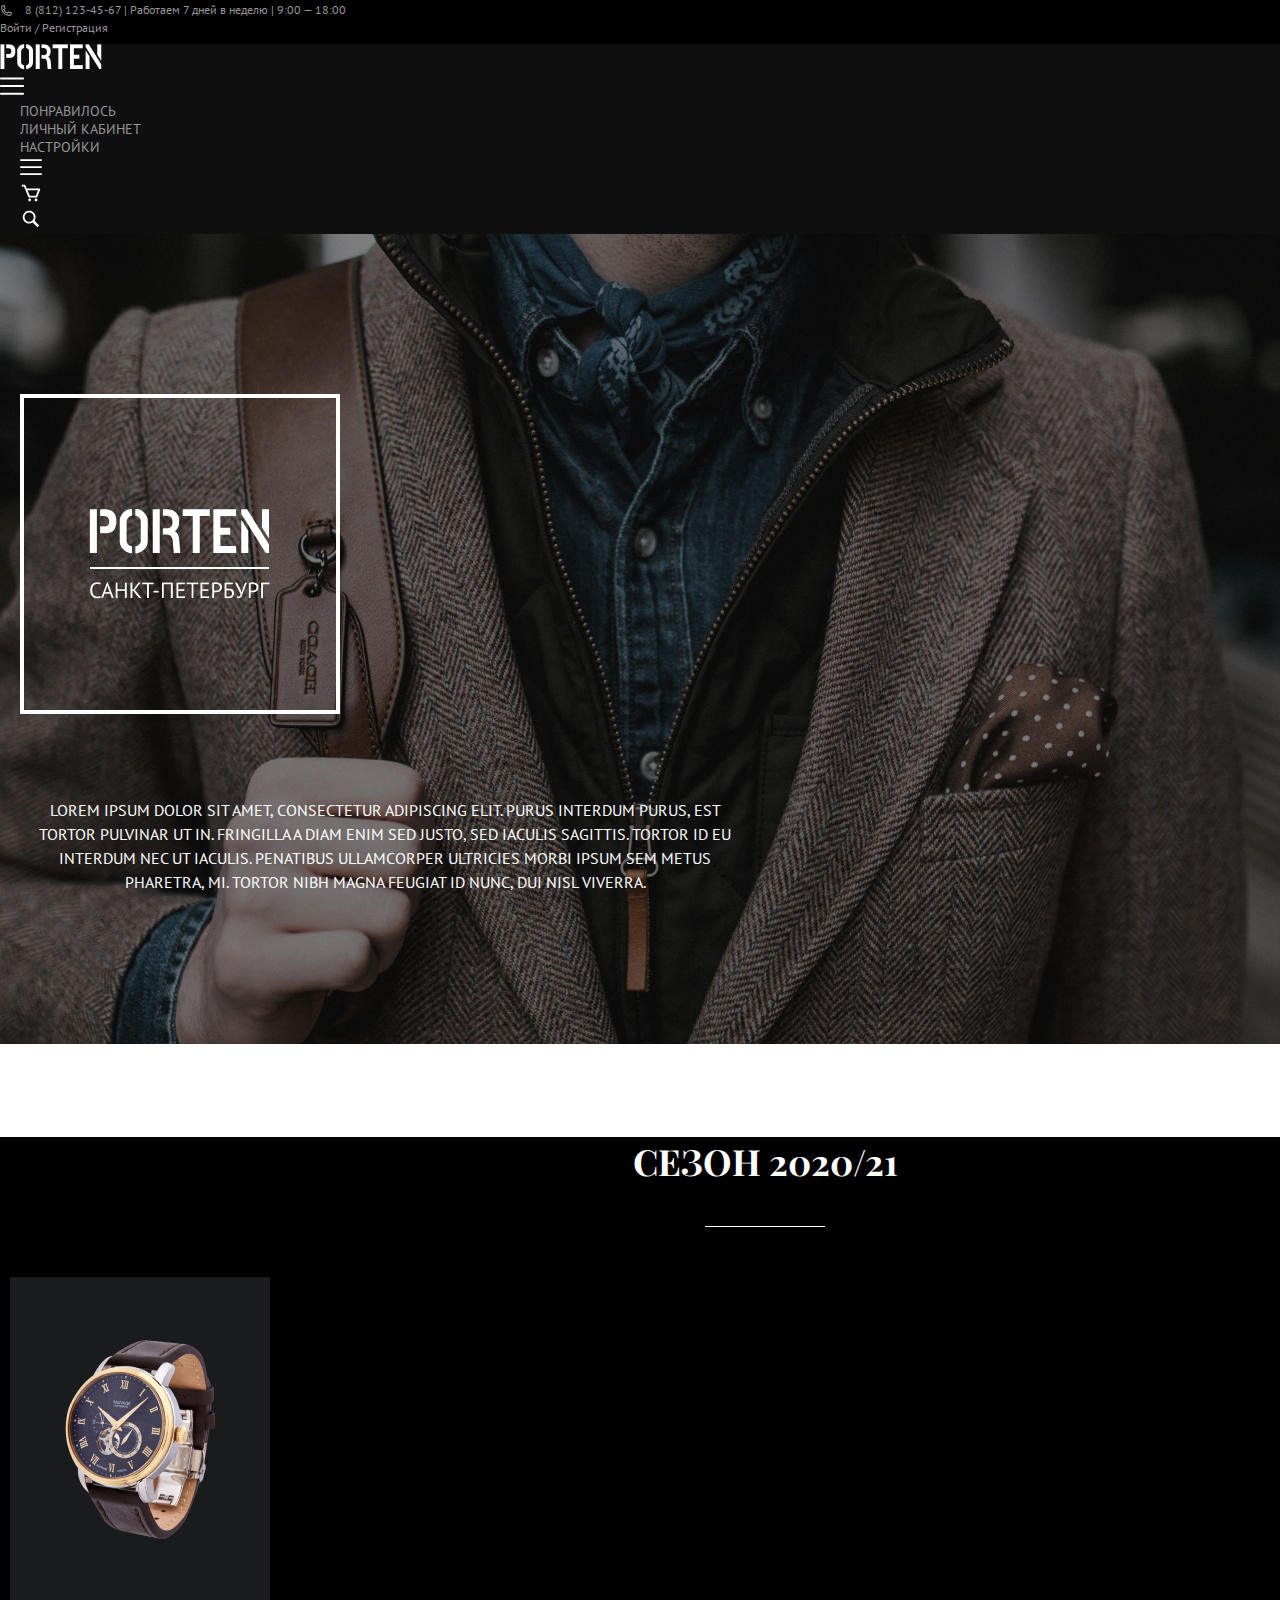
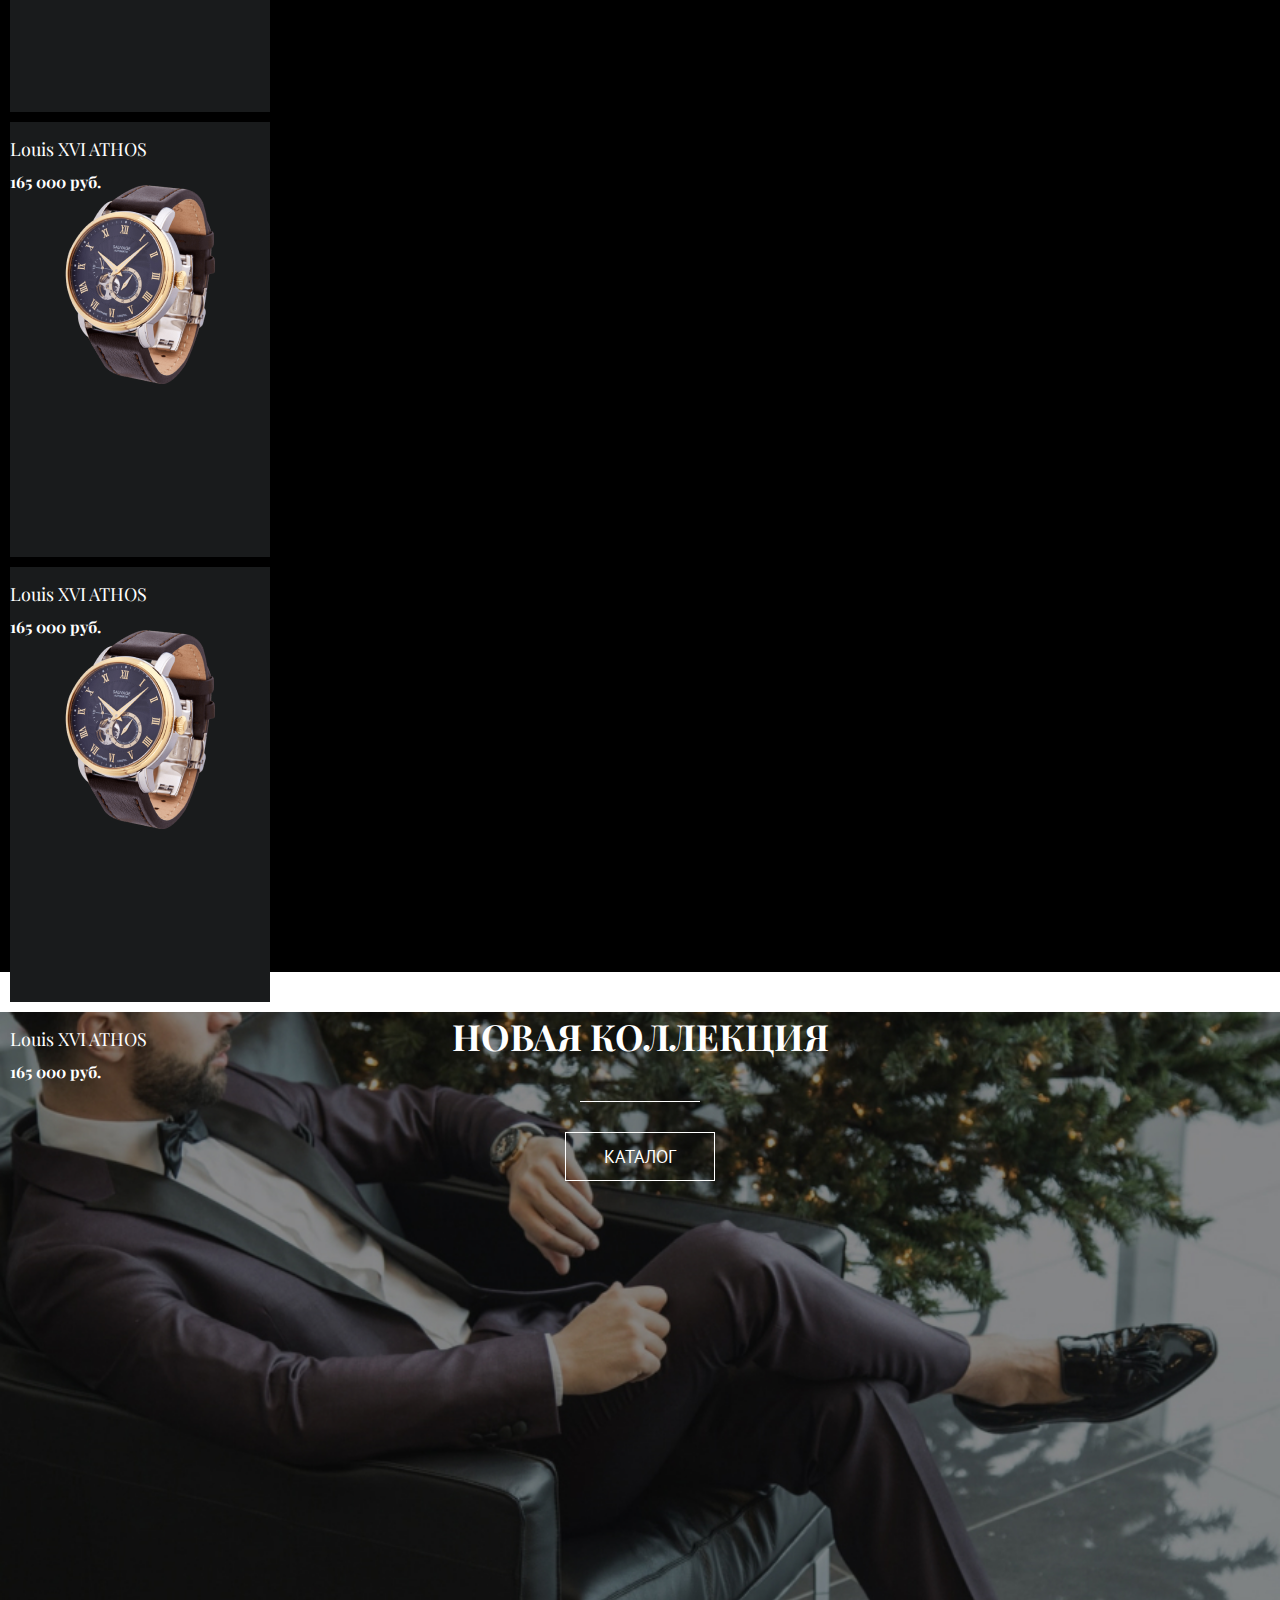
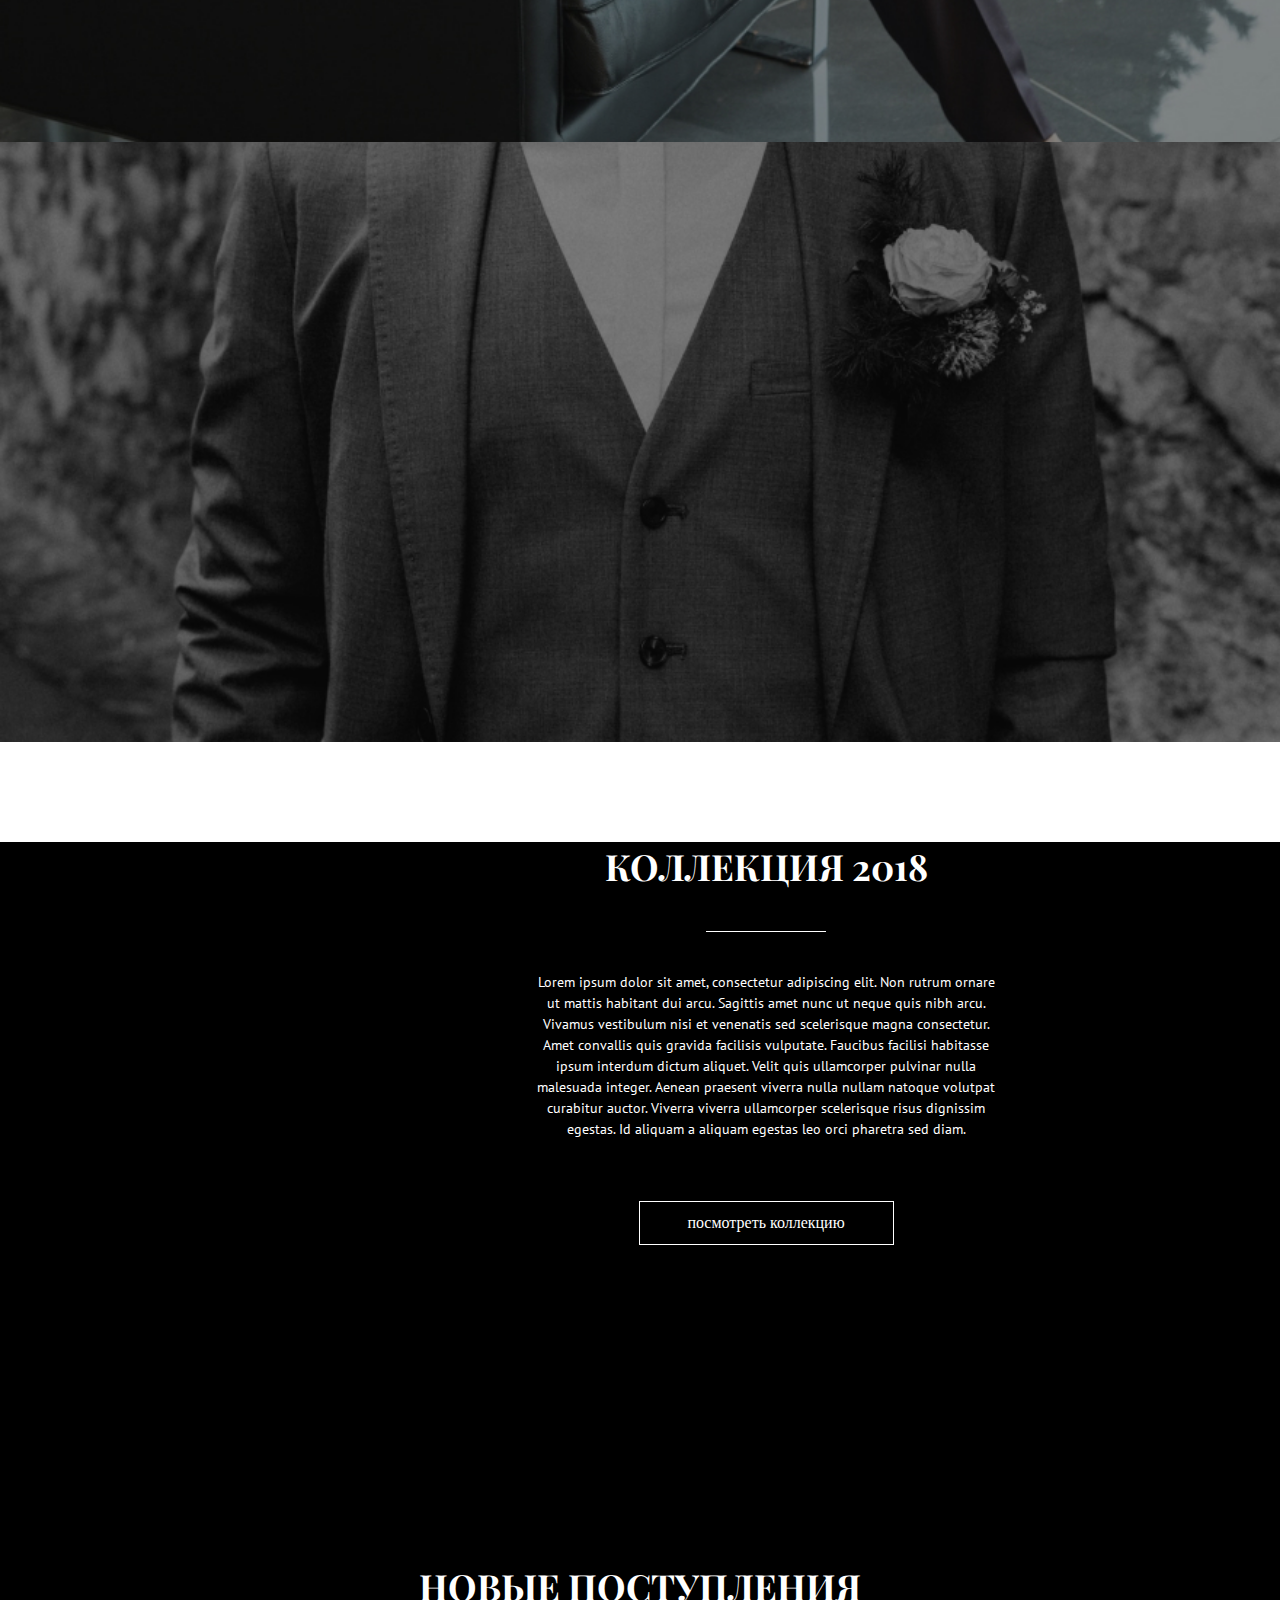
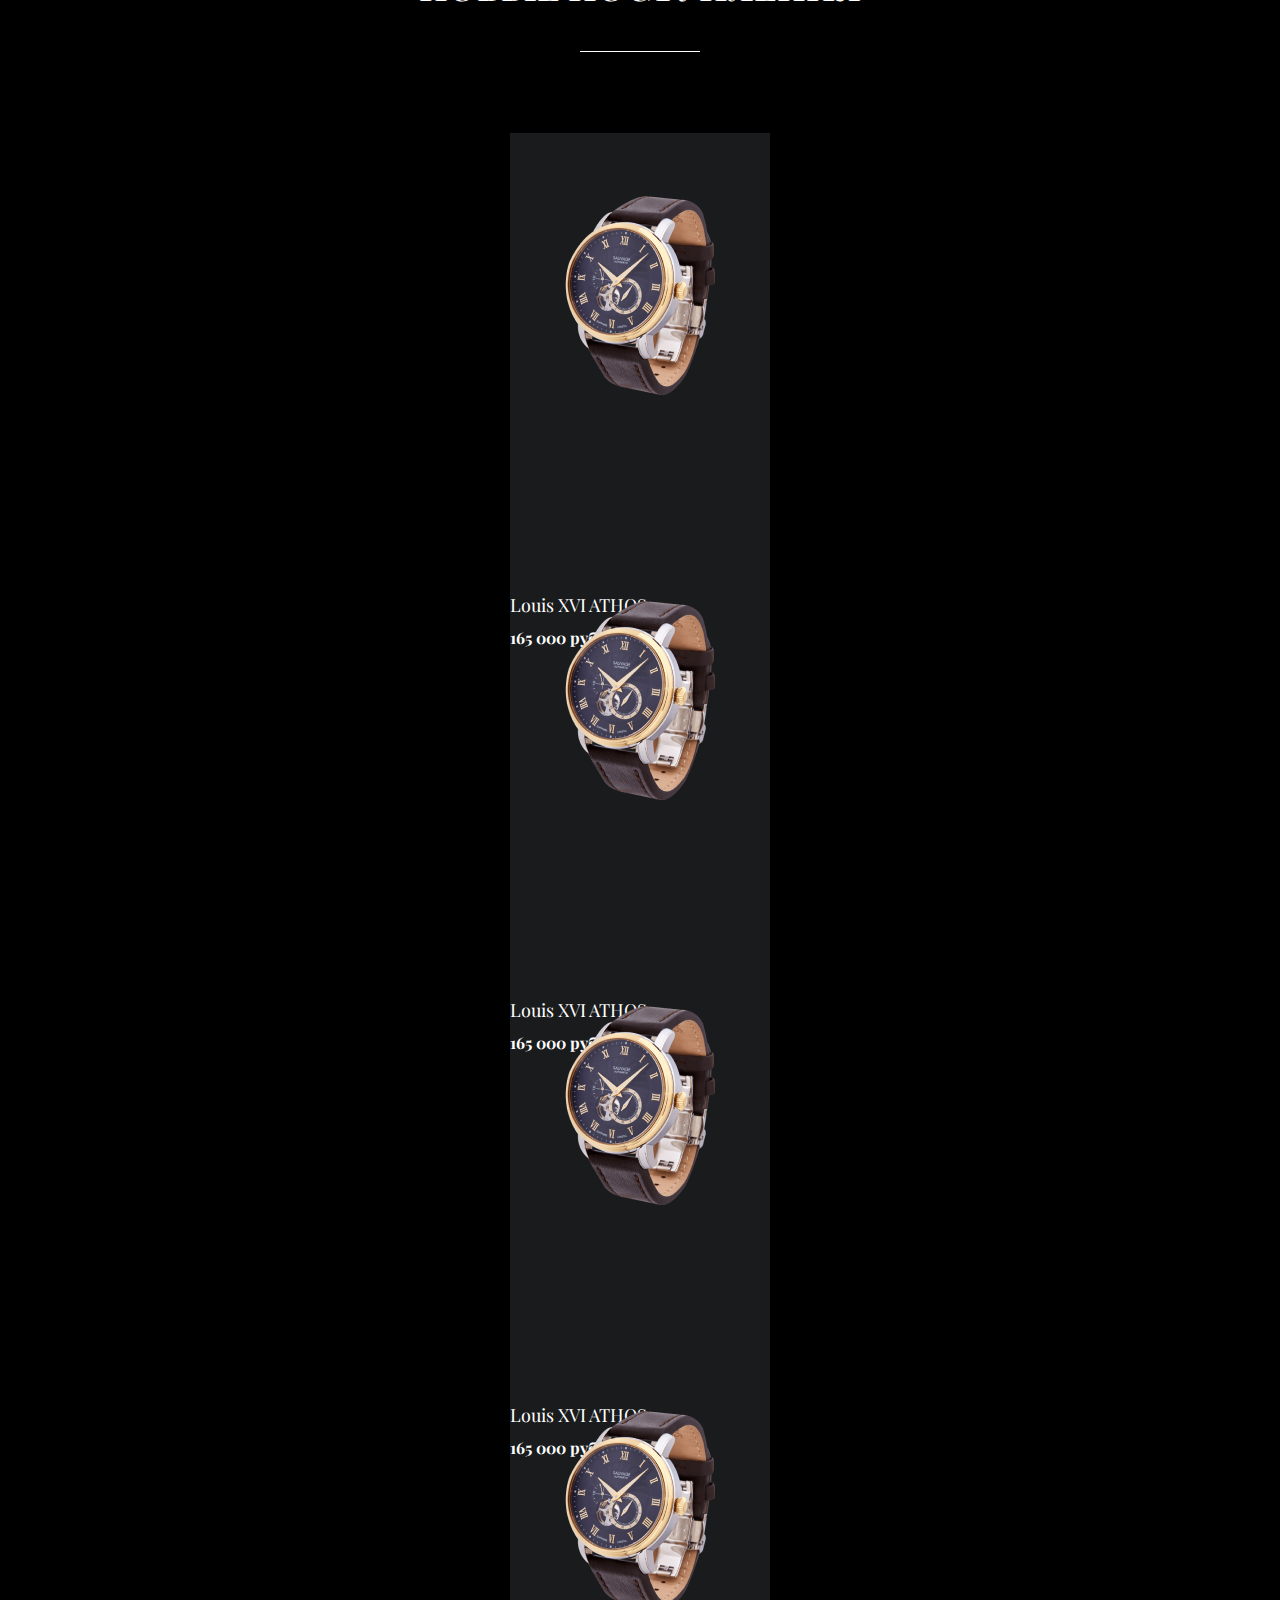
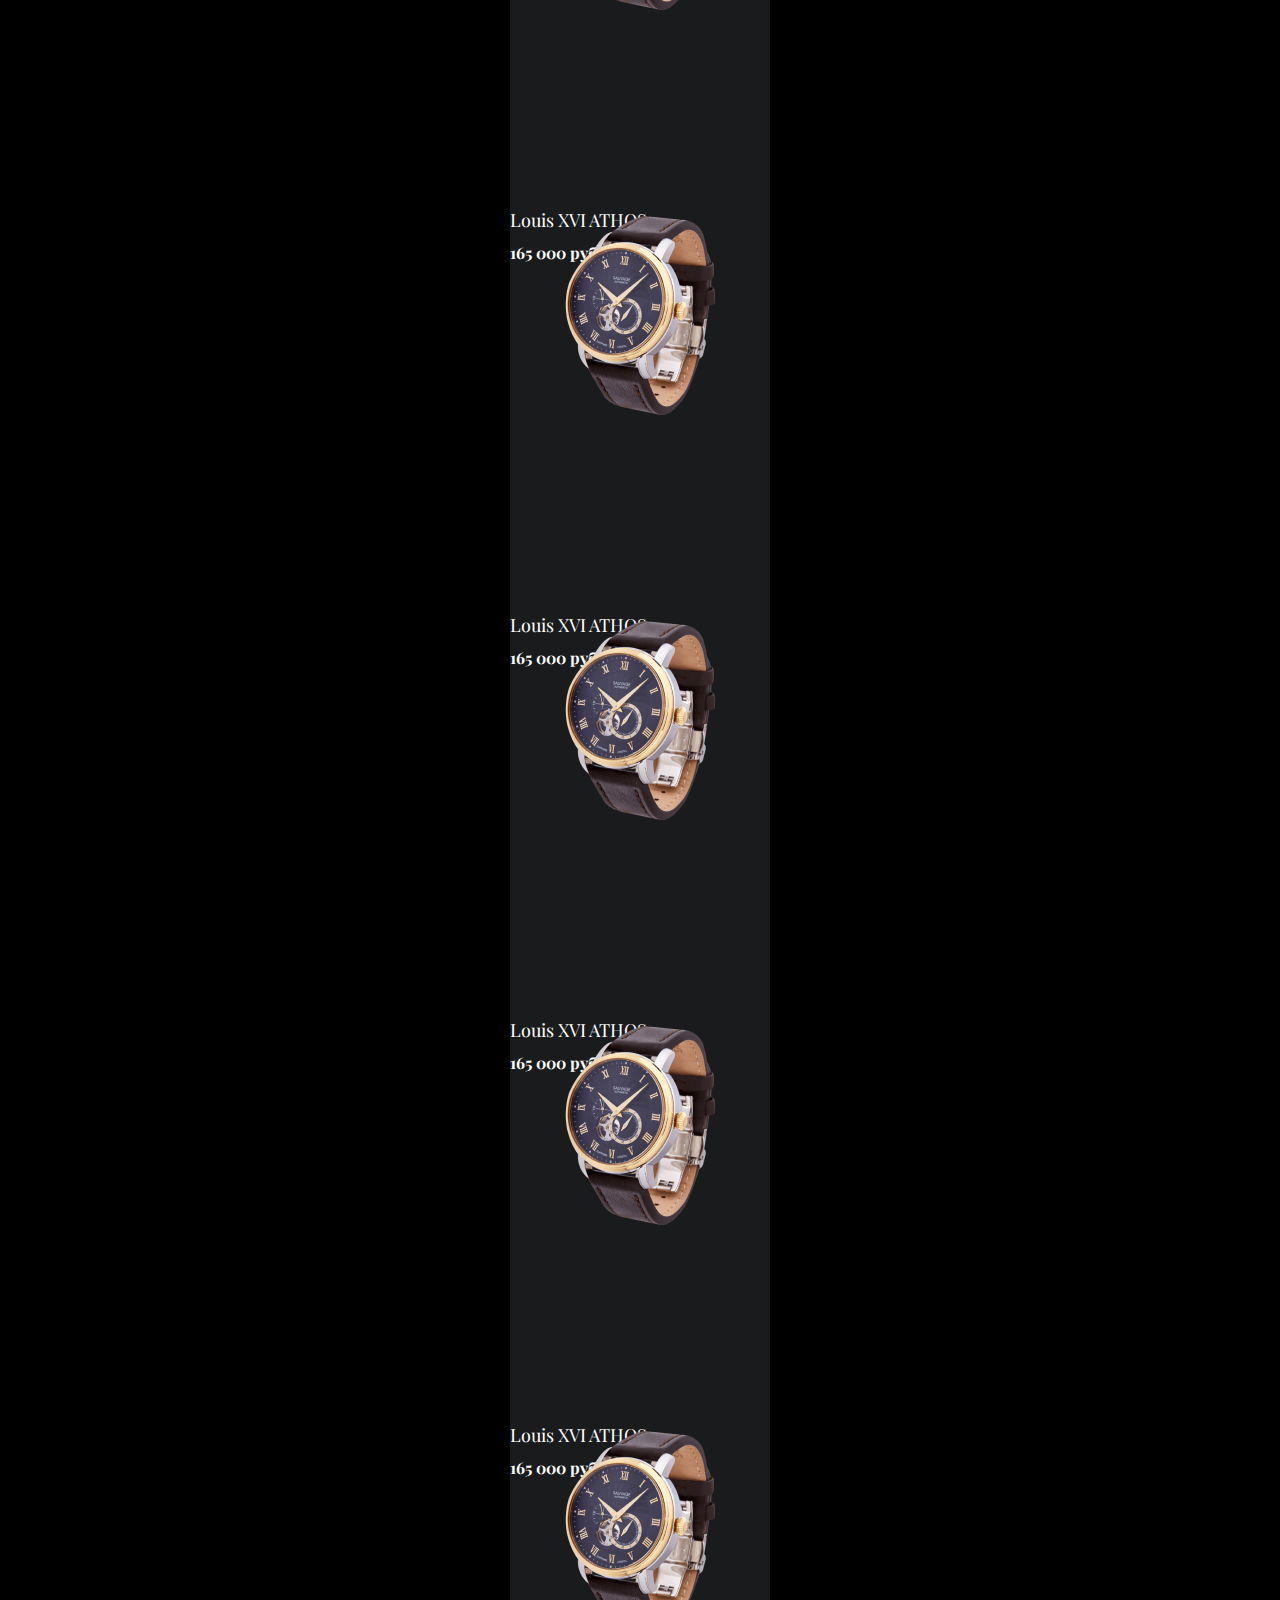
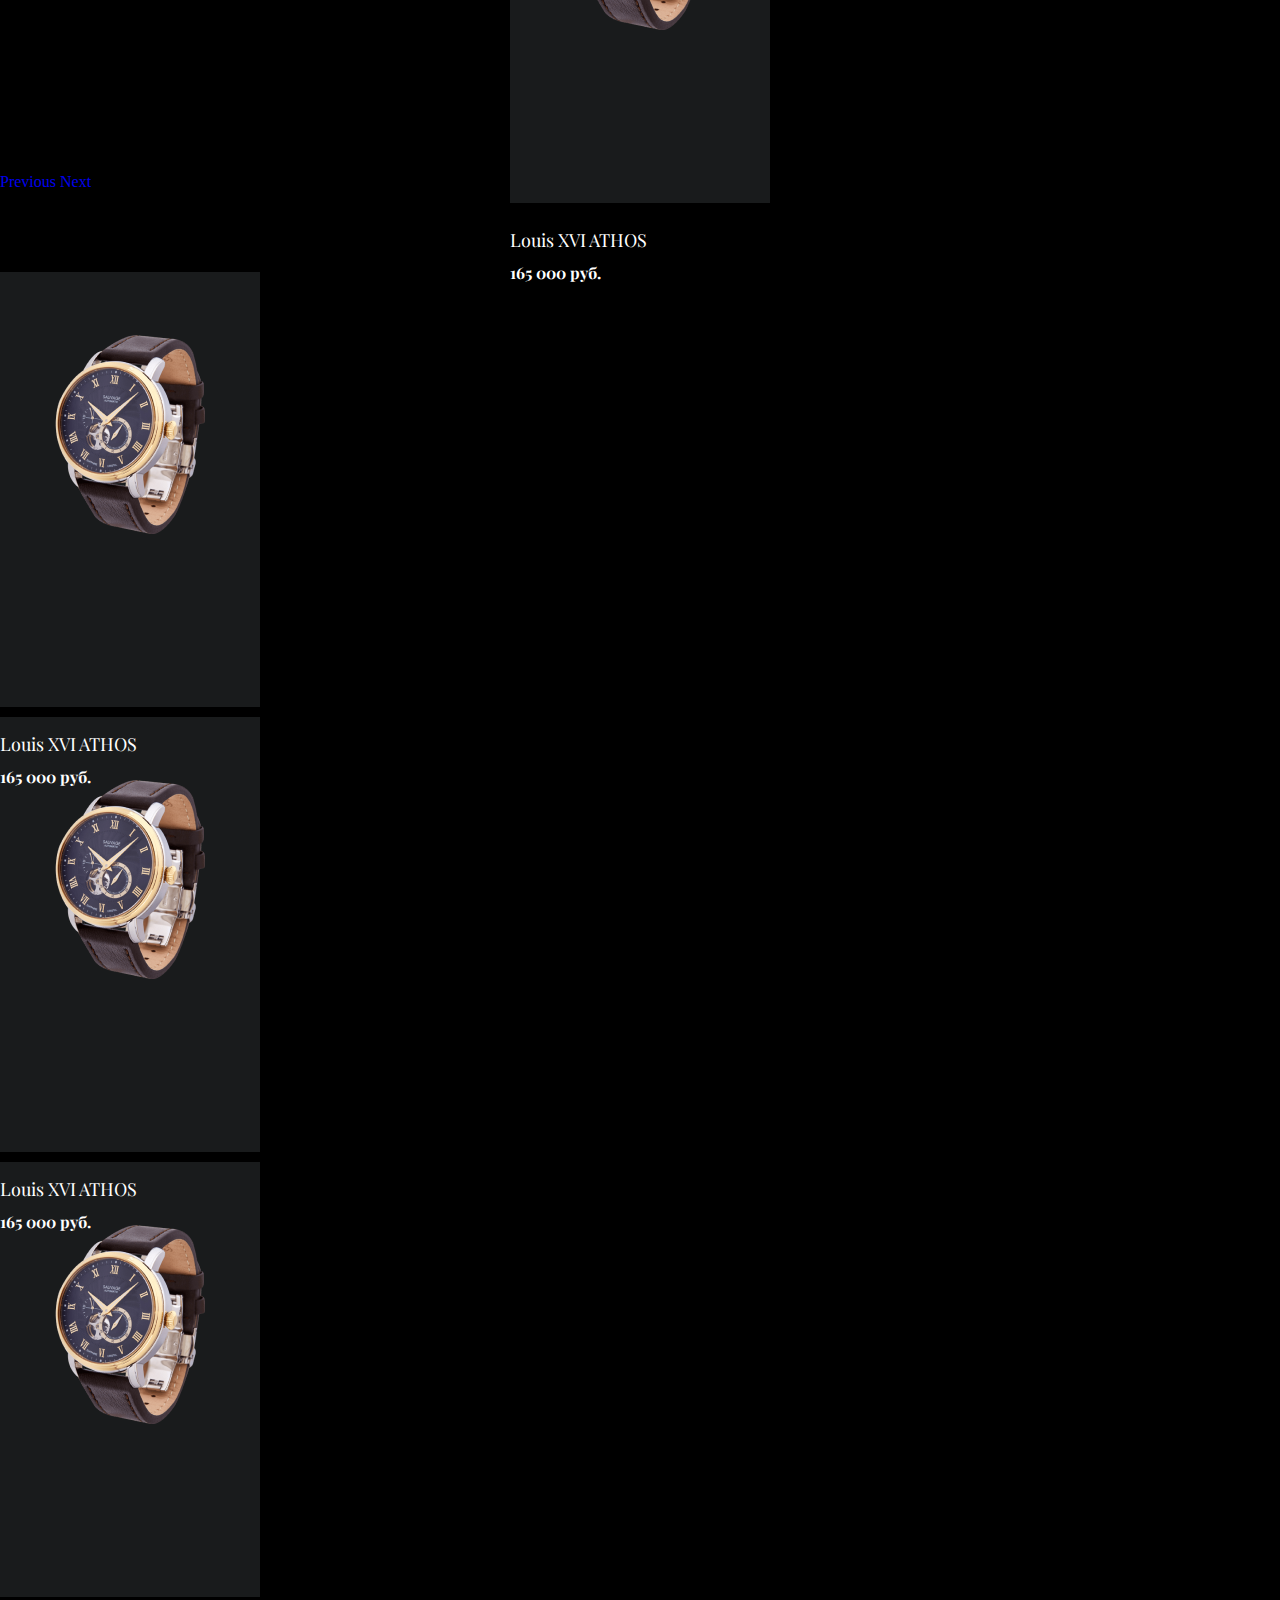
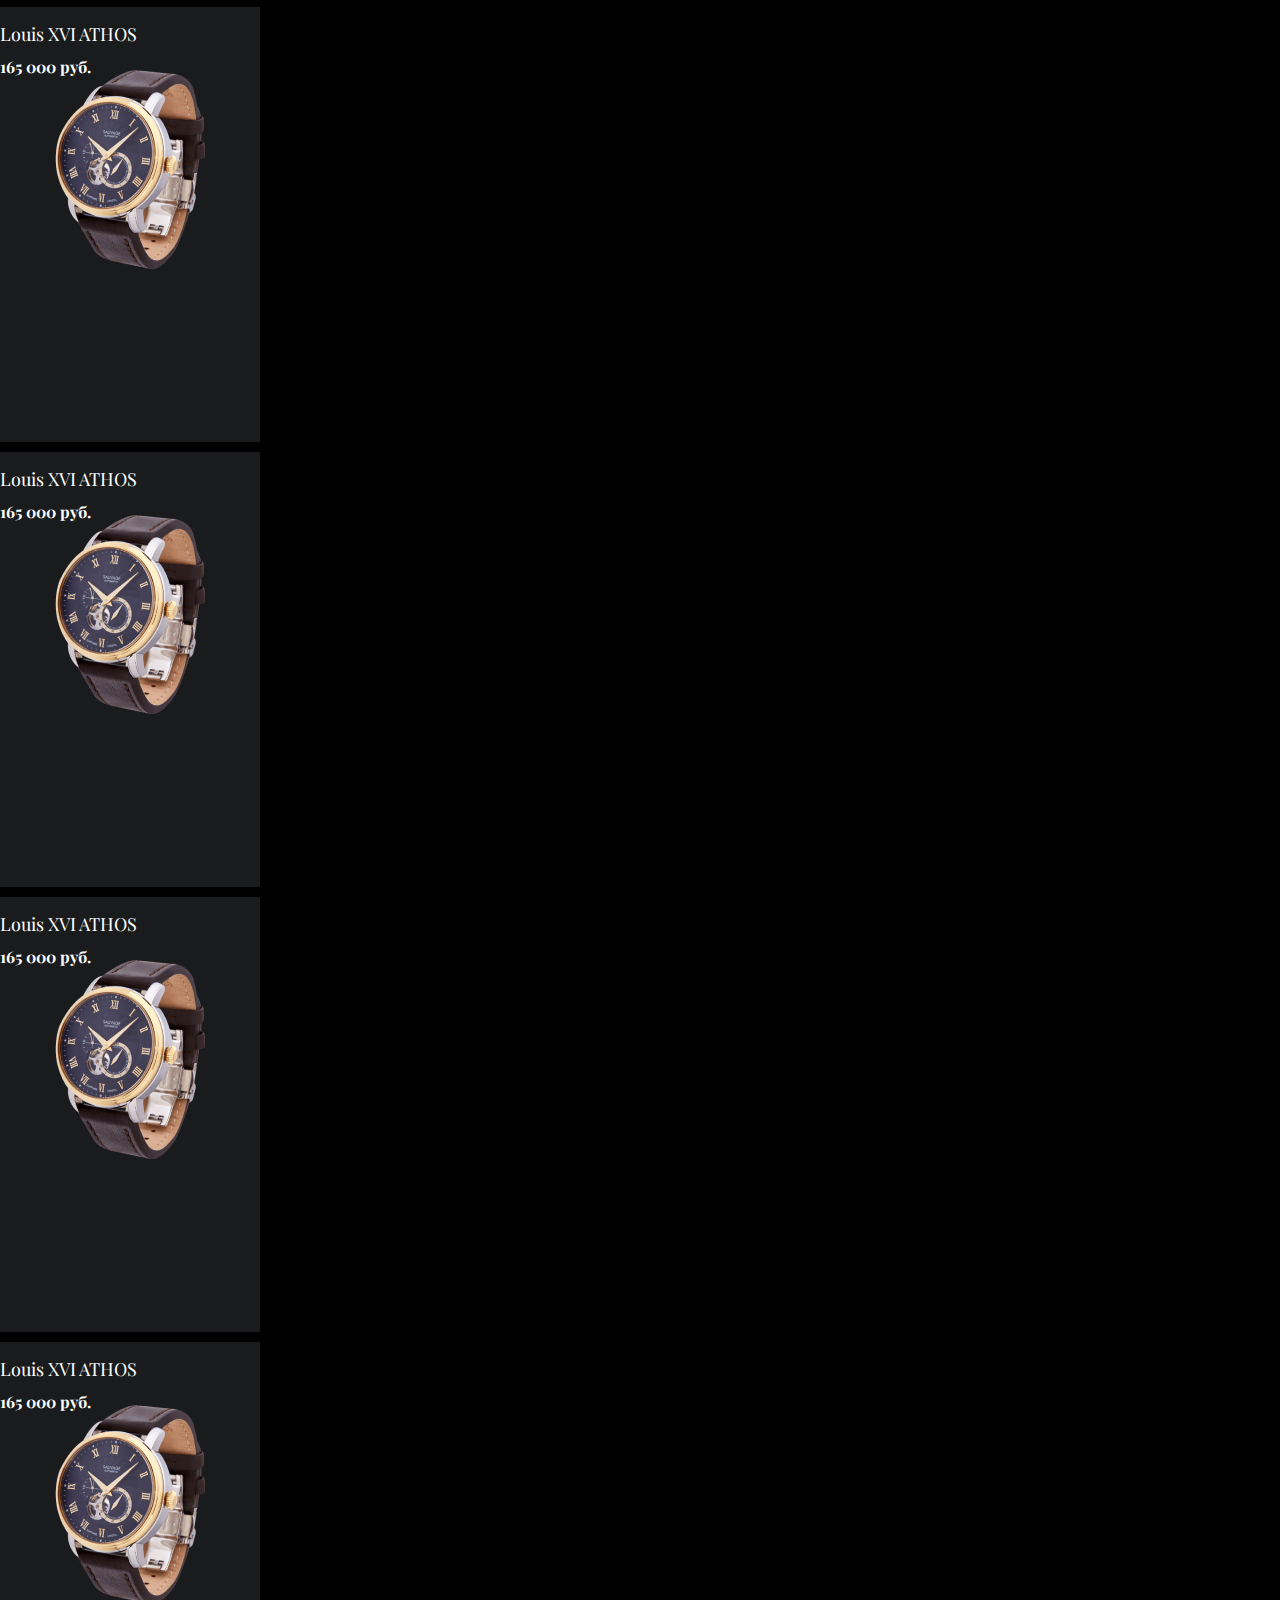
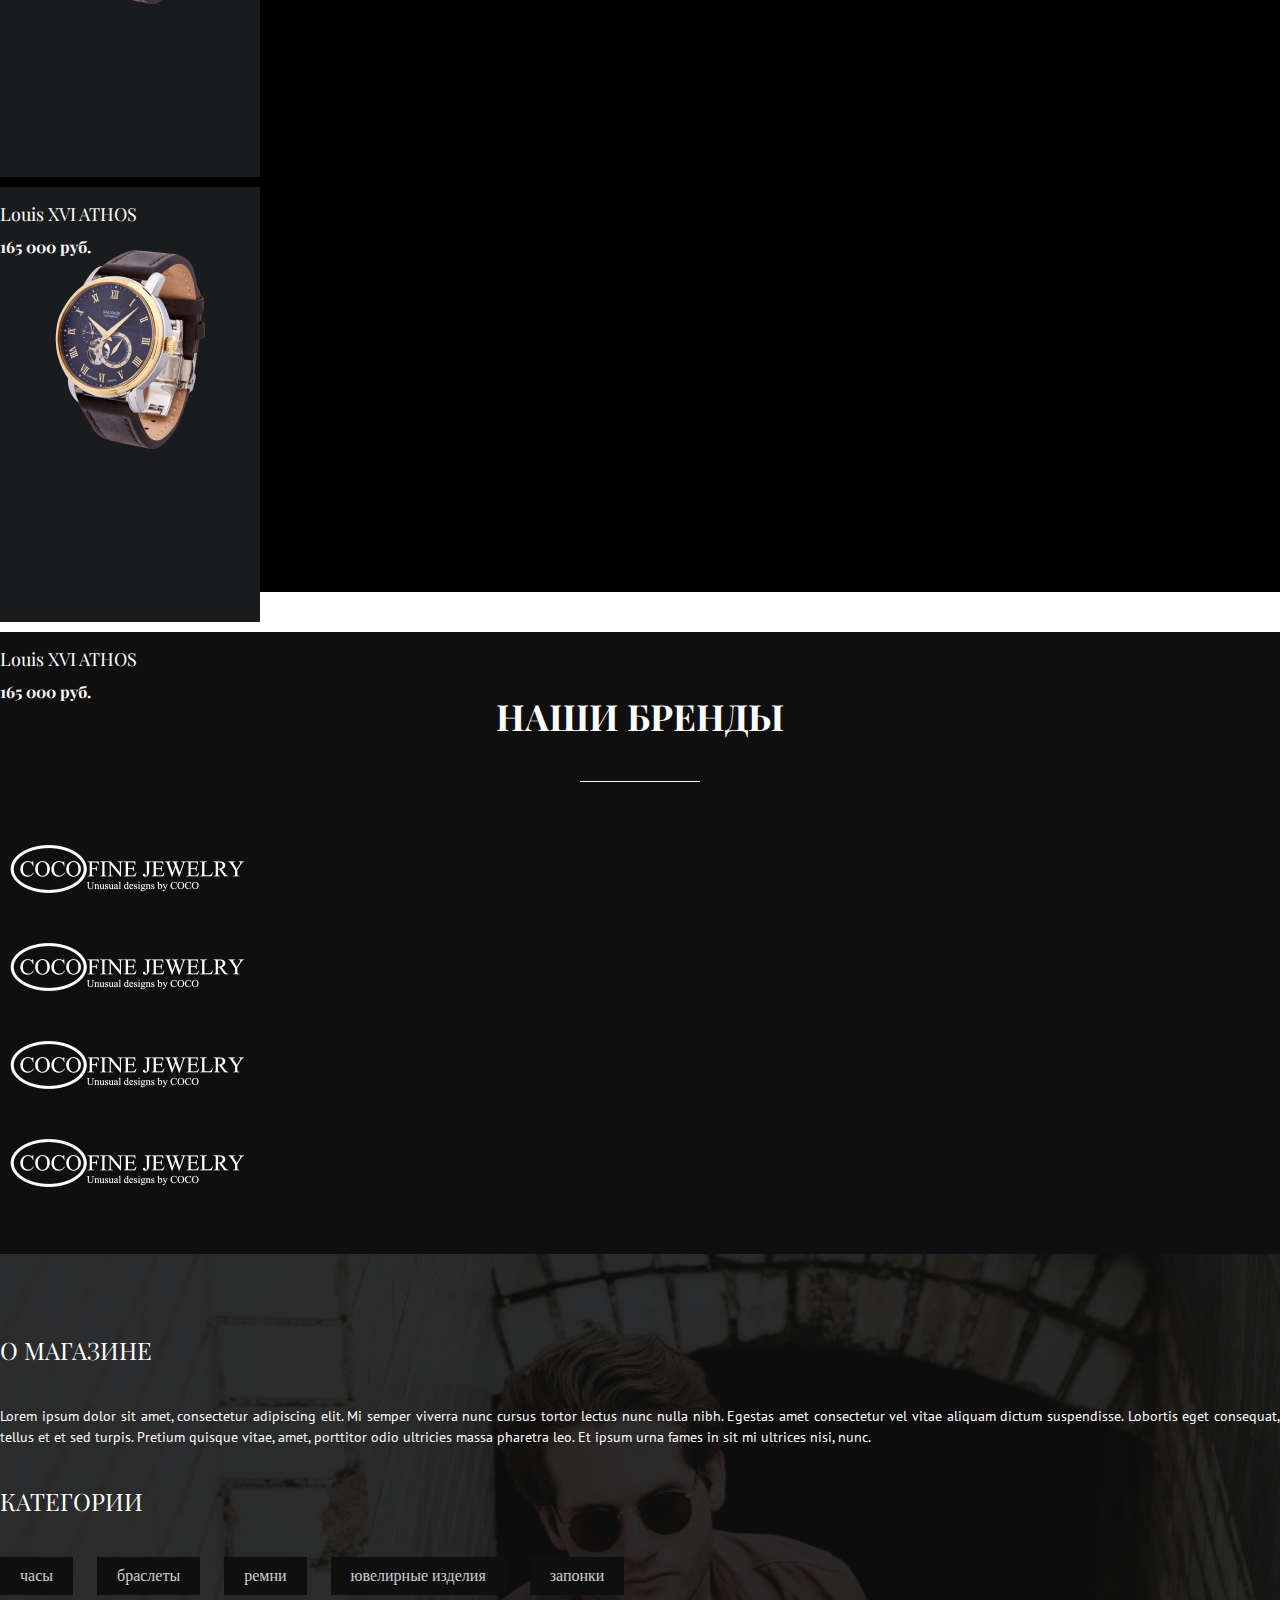
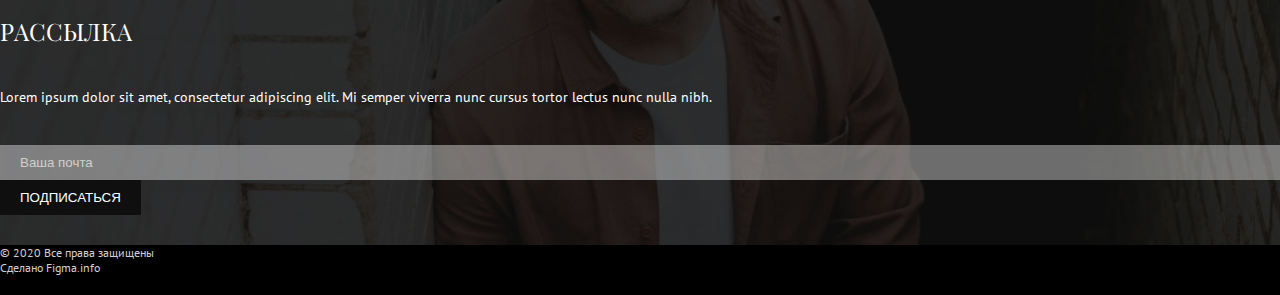
<file: clock/index.html>
<!DOCTYPE html>
<html lang="en">

<head>
    <meta charset="UTF-8" />
    <meta name="viewport" content="width=device-width, initial-scale=1.0" />
    <title>Clock</title>
    <link href="https://cdn.jsdelivr.net/npm/bootstrap@5.0.0-beta1/dist/css/bootstrap.min.css" rel="stylesheet"
        integrity="sha384-giJF6kkoqNQ00vy+HMDP7azOuL0xtbfIcaT9wjKHr8RbDVddVHyTfAAsrekwKmP1" crossorigin="anonymous" />
    <link rel="preconnect" href="https://fonts.gstatic.com">
    <link href="https://fonts.googleapis.com/css2?family=PT+Sans:ital,wght@0,400;0,700;1,400;1,700&display=swap"
        rel="stylesheet">
    <link href="https://fonts.googleapis.com/css2?family=Playfair+Display:wght@400;500;600;700;800;900&display=swap"
        rel="stylesheet">

    <link rel="stylesheet" href="assets/css/style.css" />
    <link rel="stylesheet" href="assets/css/header.css" />
    <link rel="stylesheet" href="assets/css/main.css" />
    <link rel="stylesheet" href="assets/css/footer.css" />
</head>

<body>
    <header>
        <div class="top-line">
            <div class="container">
                <div class="d-flex justify-content-between align-items-center">
                    <div>
                        <a href="8121234567" class="top-line-text phone-img">8 (812) 123-45-67
                            <span class="d-none d-sm-inline">
                                | Работаем 7 дней в неделю | 9:00 — 18:00
                            </span>
                        </a>
                    </div>
                    <div>
                        <a href="#" class="top-line-text come-in-img"> Войти / Регистрация </a>
                    </div>
                </div>
            </div>
        </div>
        <div class="second-line">
            <div class="container">
                <div class="d-flex justify-content-between align-items-stretch">
                    <div class="flex-grow-1 d-flex align-items-center justify-content-between">
                        <div class="">
                            <img src="assets/images/PORTEN.png" alt="logo">
                        </div>
                        <div class="icon-menu-open d-md-none">
                            <svg xmlns="http://www.w3.org/2000/svg" xmlns:xlink="http://www.w3.org/1999/xlink"
                                xmlns:svgjs="http://svgjs.com/svgjs" version="1.1" width="24" height="24" x="0" y="0"
                                viewBox="0 0 384 384" style="enable-background:new 0 0 512 512" xml:space="preserve"
                                class="">
                                <g transform="matrix(1,0,0,1,0,55)">
                                    <path xmlns="http://www.w3.org/2000/svg"
                                        d="m368 154.667969h-352c-8.832031 0-16-7.167969-16-16s7.167969-16 16-16h352c8.832031 0 16 7.167969 16 16s-7.167969 16-16 16zm0 0"
                                        fill="#ffffff" data-original="#000000" style="" class="" />
                                    <path xmlns="http://www.w3.org/2000/svg"
                                        d="m368 32h-352c-8.832031 0-16-7.167969-16-16s7.167969-16 16-16h352c8.832031 0 16 7.167969 16 16s-7.167969 16-16 16zm0 0"
                                        fill="#ffffff" data-original="#000000" style="" class="" />
                                    <path xmlns="http://www.w3.org/2000/svg"
                                        d="m368 277.332031h-352c-8.832031 0-16-7.167969-16-16s7.167969-16 16-16h352c8.832031 0 16 7.167969 16 16s-7.167969 16-16 16zm0 0"
                                        fill="#ffffff" data-original="#000000" style="" class="" />
                                </g>
                            </svg>
                        </div>
                    </div>
                    <div class="nav  d-md-flex align-items-md-stretch">
                        <nav>
                            <ul class="d-flex flex-column flex-md-row">
                                <li class="d-flex align-items-md-center hover order-1 order-md-0 ">
                                    <a href="#">
                                        Понравилось
                                    </a>
                                </li>
                                <li class="d-flex align-items-md-center hover order-1 order-md-0">
                                    <a href="#">
                                        личный кабинет
                                    </a>
                                </li>
                                <li class="d-flex align-items-md-center hover order-1 order-md-0">
                                    <a href="#">
                                        настройки
                                    </a>
                                </li>
                                <li class="d-flex align-items-md-center ">
                                    <ul class="icons d-flex">
                                        <li class="icon-menu-close d-md-none">
                                            <svg xmlns="http://www.w3.org/2000/svg"
                                                xmlns:xlink="http://www.w3.org/1999/xlink"
                                                xmlns:svgjs="http://svgjs.com/svgjs" version="1.1" width="22"
                                                height="22" x="0" y="0" viewBox="0 0 384 384"
                                                style="enable-background:new 0 0 512 512" xml:space="preserve" class="">
                                                <g transform="matrix(1,0,0,1,0,55)">
                                                    <path xmlns="http://www.w3.org/2000/svg"
                                                        d="m368 154.667969h-352c-8.832031 0-16-7.167969-16-16s7.167969-16 16-16h352c8.832031 0 16 7.167969 16 16s-7.167969 16-16 16zm0 0"
                                                        fill="#ffffff" data-original="#000000" style="" class="" />
                                                    <path xmlns="http://www.w3.org/2000/svg"
                                                        d="m368 32h-352c-8.832031 0-16-7.167969-16-16s7.167969-16 16-16h352c8.832031 0 16 7.167969 16 16s-7.167969 16-16 16zm0 0"
                                                        fill="#ffffff" data-original="#000000" style="" class="" />
                                                    <path xmlns="http://www.w3.org/2000/svg"
                                                        d="m368 277.332031h-352c-8.832031 0-16-7.167969-16-16s7.167969-16 16-16h352c8.832031 0 16 7.167969 16 16s-7.167969 16-16 16zm0 0"
                                                        fill="#ffffff" data-original="#000000" style="" class="" />
                                                </g>
                                            </svg>

                                        </li>
                                        <li>
                                            <a href="#">
                                                <svg width="22" height="22" viewBox="0 0 22 22" fill="none"
                                                    xmlns="http://www.w3.org/2000/svg">
                                                    <path
                                                        d="M20.0035 6.81175C19.9192 6.6899 19.8066 6.59031 19.6754 6.5215C19.5441 6.45269 19.3982 6.41672 19.25 6.41667H6.72193L5.66409 3.8775C5.52539 3.54312 5.29052 3.25746 4.98927 3.05673C4.68801 2.856 4.33393 2.74925 3.97193 2.75H1.83334V4.58334H3.97193L8.32059 15.0196C8.39025 15.1866 8.50775 15.3292 8.65831 15.4295C8.80887 15.5298 8.98575 15.5834 9.16668 15.5833H16.5C16.8823 15.5833 17.2242 15.3459 17.3589 14.9893L20.1089 7.656C20.1609 7.51724 20.1785 7.36794 20.1601 7.22091C20.1417 7.07387 20.088 6.93348 20.0035 6.81175ZM15.8648 13.75H9.77809L7.48643 8.25H17.9273L15.8648 13.75Z"
                                                        fill="white" />
                                                    <path
                                                        d="M9.625 19.25C10.3844 19.25 11 18.6344 11 17.875C11 17.1156 10.3844 16.5 9.625 16.5C8.86561 16.5 8.25 17.1156 8.25 17.875C8.25 18.6344 8.86561 19.25 9.625 19.25Z"
                                                        fill="white" />
                                                    <path
                                                        d="M16.0417 19.25C16.8011 19.25 17.4167 18.6344 17.4167 17.875C17.4167 17.1156 16.8011 16.5 16.0417 16.5C15.2823 16.5 14.6667 17.1156 14.6667 17.875C14.6667 18.6344 15.2823 19.25 16.0417 19.25Z"
                                                        fill="white" />
                                                </svg>
                                            </a>
                                        </li>
                                        <li>
                                            <a href="#">
                                                <svg width="22" height="22" viewBox="0 0 22 22" fill="none"
                                                    xmlns="http://www.w3.org/2000/svg">
                                                    <path
                                                        d="M19.25 17.4167L14.5255 12.6922C15.3989 11.3648 15.7488 9.76053 15.5073 8.18999C15.2658 6.61945 14.4501 5.19437 13.2182 4.19068C11.9864 3.18698 10.4259 2.67606 8.83895 2.75684C7.252 2.83762 5.75147 3.50434 4.62788 4.62794C3.50428 5.75153 2.83755 7.25206 2.75678 8.83901C2.676 10.426 3.18692 11.9864 4.19061 13.2183C5.19431 14.4502 6.61939 15.2658 8.18993 15.5073C9.76047 15.7488 11.3648 15.399 12.6922 14.5256L17.4167 19.2501L19.25 17.4167ZM4.58335 9.16675C4.58335 6.6395 6.63944 4.58341 9.16669 4.58341C11.6939 4.58341 13.75 6.6395 13.75 9.16675C13.75 11.694 11.6939 13.7501 9.16669 13.7501C6.63944 13.7501 4.58335 11.694 4.58335 9.16675Z"
                                                        fill="white" />
                                                </svg>
                                            </a>
                                        </li>
                                    </ul>
                                </li>
                            </ul>
                        </nav>

                    </div>
                </div>
            </div>
        </div>
    </header>

    <main>
        <section class="first-screen ">
            <div class="d-flex flex-column align-items-center">
                <img src="assets/images/logo.png" alt="logo">
                <p>Lorem ipsum dolor sit amet, consectetur adipiscing elit. Purus interdum purus, est tortor pulvinar ut
                    in. Fringilla a diam enim sed justo, sed iaculis sagittis. Tortor id eu interdum nec ut iaculis.
                    Penatibus ullamcorper ultricies morbi ipsum sem metus pharetra, mi. Tortor nibh magna feugiat id
                    nunc, dui nisl viverra.</p>
            </div>
        </section>
        <section class="collection-and-season ">
            <div class="d-flex justify-content-between flex-wrap flex-xxl-nowrap">
                <div class="new-collection">
                    <h3 class="line-under-title">
                        СЕЗОН 2020/21
                    </h3>
                    <div class="d-flex justify-content-evenly new-collection-cards flex-wrap">
                        <div class="card-clock">
                            <div class="box-img">
                                <img src="assets/images/62050-1.png" alt="product">
                            </div>
                            <h4>
                                Louis XVI ATHOS
                            </h4>
                            <p>
                                165 000 руб.
                            </p>
                        </div>
                        <div class="card-clock">
                            <div class="box-img">
                                <img src="assets/images/62050-1.png" alt="product">
                            </div>
                            <h4>
                                Louis XVI ATHOS
                            </h4>
                            <p>
                                165 000 руб.
                            </p>
                        </div>
                        <div class="card-clock">
                            <div class="box-img">
                                <img src="assets/images/62050-1.png" alt="product">
                            </div>
                            <h4>
                                Louis XVI ATHOS
                            </h4>
                            <p>
                                165 000 руб.
                            </p>
                        </div>
                    </div>
                </div>
                <div class="new-season d-flex flex-column-reverse">
                    <div>
                        <h3 class="line-under-title">Новая коллекция</h3>
                        <a href="#">Каталог</a>
                    </div>
                </div>
            </div>
        </section>
        <section class="collection-2018">
            <div class="d-flex flex-lg-nowrap flex-wrap-reverse">
                <div class="img"></div>
                <div class="collectiones ">
                    <h3 class="line-under-title">коллекция 2018</h3>
                    <p>Lorem ipsum dolor sit amet, consectetur adipiscing elit. Non rutrum ornare ut mattis habitant dui
                        arcu. Sagittis amet nunc ut neque quis nibh arcu. Vivamus vestibulum nisi et venenatis sed
                        scelerisque magna consectetur. Amet convallis quis gravida facilisis vulputate. Faucibus
                        facilisi habitasse ipsum interdum dictum aliquet. Velit quis ullamcorper pulvinar nulla
                        malesuada integer. Aenean praesent viverra nulla nullam natoque volutpat curabitur auctor.
                        Viverra viverra ullamcorper scelerisque risus dignissim egestas. Id aliquam a aliquam egestas
                        leo orci pharetra sed diam. </p>
                    <a href="#">посмотреть коллекцию</a>
                </div>
            </div>
        </section>
        <section class="new-goods">
            <div class="container">
                <h3 class="line-under-title">новые поступления</h3>

                <div class="slider-cards d-md-none d-block">
                    <div id="carouselExampleControls" class="carousel slide" data-bs-ride="carousel">
                        <div class="carousel-inner">
                            <div class="carousel-item active">
                                <div class="card-clock">
                                    <div class="box-img">
                                        <img src="assets/images/62050-1.png" alt="product">
                                    </div>
                                    <h4>
                                        Louis XVI ATHOS
                                    </h4>
                                    <p>
                                        165 000 руб.
                                    </p>
                                </div>
                            </div>
                            
                            <div class="carousel-item">
                                <div class="card-clock">
                                    <div class="box-img">
                                        <img src="assets/images/62050-1.png" alt="product">
                                    </div>
                                    <h4>
                                        Louis XVI ATHOS
                                    </h4>
                                    <p>
                                        165 000 руб.
                                    </p>
                                </div>
                            </div>

                            <div class="carousel-item">
                                <div class="card-clock">
                                    <div class="box-img">
                                        <img src="assets/images/62050-1.png" alt="product">
                                    </div>
                                    <h4>
                                        Louis XVI ATHOS
                                    </h4>
                                    <p>
                                        165 000 руб.
                                    </p>
                                </div>
                            </div>

                            <div class="carousel-item">
                                <div class="card-clock">
                                    <div class="box-img">
                                        <img src="assets/images/62050-1.png" alt="product">
                                    </div>
                                    <h4>
                                        Louis XVI ATHOS
                                    </h4>
                                    <p>
                                        165 000 руб.
                                    </p>
                                </div>
                            </div>

                            <div class="carousel-item">
                                <div class="card-clock">
                                    <div class="box-img">
                                        <img src="assets/images/62050-1.png" alt="product">
                                    </div>
                                    <h4>
                                        Louis XVI ATHOS
                                    </h4>
                                    <p>
                                        165 000 руб.
                                    </p>
                                </div>
                            </div>

                            <div class="carousel-item">
                                <div class="card-clock">
                                    <div class="box-img">
                                        <img src="assets/images/62050-1.png" alt="product">
                                    </div>
                                    <h4>
                                        Louis XVI ATHOS
                                    </h4>
                                    <p>
                                        165 000 руб.
                                    </p>
                                </div>
                            </div>

                            <div class="carousel-item">
                                <div class="card-clock">
                                    <div class="box-img">
                                        <img src="assets/images/62050-1.png" alt="product">
                                    </div>
                                    <h4>
                                        Louis XVI ATHOS
                                    </h4>
                                    <p>
                                        165 000 руб.
                                    </p>
                                </div>
                            </div>

                            <div class="carousel-item">
                                <div class="card-clock">
                                    <div class="box-img">
                                        <img src="assets/images/62050-1.png" alt="product">
                                    </div>
                                    <h4>
                                        Louis XVI ATHOS
                                    </h4>
                                    <p>
                                        165 000 руб.
                                    </p>
                                </div>
                            </div>
                        </div>
                        <a class="carousel-control-prev" href="#carouselExampleControls" role="button"
                            data-bs-slide="prev">
                            <span class="carousel-control-prev-icon" aria-hidden="true"></span>
                            <span class="visually-hidden">Previous</span>
                        </a>
                        <a class="carousel-control-next" href="#carouselExampleControls" role="button"
                            data-bs-slide="next">
                            <span class="carousel-control-next-icon" aria-hidden="true"></span>
                            <span class="visually-hidden">Next</span>
                        </a>
                    </div>
                </div>


                <div class="d-none d-md-flex justify-content-evenly justify-content-xl-between list-cards flex-wrap">
                    <div class="card-clock">
                        <div class="box-img">
                            <img src="assets/images/62050-1.png" alt="product">
                        </div>
                        <h4>
                            Louis XVI ATHOS
                        </h4>
                        <p>
                            165 000 руб.
                        </p>
                    </div>
                    <div class="card-clock">
                        <div class="box-img">
                            <img src="assets/images/62050-1.png" alt="product">
                        </div>
                        <h4>
                            Louis XVI ATHOS
                        </h4>
                        <p>
                            165 000 руб.
                        </p>
                    </div>
                    <div class="card-clock">
                        <div class="box-img">
                            <img src="assets/images/62050-1.png" alt="product">
                        </div>
                        <h4>
                            Louis XVI ATHOS
                        </h4>
                        <p>
                            165 000 руб.
                        </p>
                    </div>
                    <div class="card-clock">
                        <div class="box-img">
                            <img src="assets/images/62050-1.png" alt="product">
                        </div>
                        <h4>
                            Louis XVI ATHOS
                        </h4>
                        <p>
                            165 000 руб.
                        </p>
                    </div>
                    <div class="card-clock">
                        <div class="box-img">
                            <img src="assets/images/62050-1.png" alt="product">
                        </div>
                        <h4>
                            Louis XVI ATHOS
                        </h4>
                        <p>
                            165 000 руб.
                        </p>
                    </div>
                    <div class="card-clock">
                        <div class="box-img">
                            <img src="assets/images/62050-1.png" alt="product">
                        </div>
                        <h4>
                            Louis XVI ATHOS
                        </h4>
                        <p>
                            165 000 руб.
                        </p>
                    </div>
                    <div class="card-clock">
                        <div class="box-img">
                            <img src="assets/images/62050-1.png" alt="product">
                        </div>
                        <h4>
                            Louis XVI ATHOS
                        </h4>
                        <p>
                            165 000 руб.
                        </p>
                    </div>
                    <div class="card-clock">
                        <div class="box-img">
                            <img src="assets/images/62050-1.png" alt="product">
                        </div>
                        <h4>
                            Louis XVI ATHOS
                        </h4>
                        <p>
                            165 000 руб.
                        </p>
                    </div>

                </div>

            </div>
            </div>
        </section>
        <section class="our-brands">
            <div class="container">
                <div>
                    <h3 class="line-under-title">наши бренды</h3>
                    <div class="d-flex justify-content-center justify-content-xl-between all-brands flex-wrap">
                        <div>
                            <img src="assets/images/Rectangle-14.png" alt="brands">
                        </div>
                        <div>
                            <img src="assets/images/Rectangle-14.png" alt="brands">
                        </div>
                        <div>
                            <img src="assets/images/Rectangle-14.png" alt="brands">
                        </div>
                        <div>
                            <img src="assets/images/Rectangle-14.png" alt="brands">
                        </div>
                    </div>
                </div>
            </div>
        </section>
    </main>
    <footer>
        <div class="footer">
            <div class="container">
                <div class="row">
                    <div class="col-12 col-sm">
                        <h3>О магазине</h3>
                        <p>Lorem ipsum dolor sit amet, consectetur adipiscing elit. Mi semper viverra nunc cursus tortor
                            lectus nunc nulla nibh. Egestas amet consectetur vel vitae aliquam dictum suspendisse.
                            Lobortis eget consequat, tellus et et sed turpis. Pretium quisque vitae, amet, porttitor
                            odio ultricies massa pharetra leo. Et ipsum urna fames in sit mi ultrices nisi, nunc.</p>

                    </div>
                    <div class="col-12 col-sm footer-collection">
                        <h3>Категории</h3>
                        <ul>
                            <li>
                                <a href="#">
                                    часы
                                </a>
                            </li>
                            <li>
                                <a href="#">браслеты</a>
                            </li>
                            <li>
                                <a href="#">ремни</a>
                            </li>
                            <li>
                                <a href="#">ювелирные изделия</a>
                            </li>
                            <li>
                                <a href="#">запонки</a>
                            </li>
                        </ul>
                    </div>
                    <div class="col-12 col-sm footer-new-sletter">
                        <h3>Рaссылка</h3>
                        <p>Lorem ipsum dolor sit amet, consectetur adipiscing elit. Mi semper viverra nunc cursus tortor
                            lectus nunc nulla nibh.</p>
                        <form action="#">
                            <div class="d-flex justify-content-between">
                                <div class="flex-grow-1">
                                    <input placeholder="Ваша почта" type="email">
                                </div>
                                <div>
                                    <button type="submit">
                                        ПОДПИСАТЬСЯ
                                    </button>
                                </div>
                            </div>
                        </form>
                    </div>
                </div>
            </div>
        </div>
        <div class="last-line">
            <div class="container">
                <div class="d-flex justify-content-between align-items-center">
                    <div>
                        © 2020 Все права защищены
                    </div>
                    <div>
                        Сделано Figma.info
                    </div>
                </div>
            </div>
        </div>
    </footer>

    <script src="https://code.jquery.com/jquery-3.5.1.min.js"
    integrity="sha256-9/aliU8dGd2tb6OSsuzixeV4y/faTqgFtohetphbbj0=" crossorigin="anonymous"></script>
    <script src="assets/js/index.js"></script>
    <script src="https://cdn.jsdelivr.net/npm/bootstrap@5.0.0-beta1/dist/js/bootstrap.bundle.min.js"
    integrity="sha384-ygbV9kiqUc6oa4msXn9868pTtWMgiQaeYH7/t7LECLbyPA2x65Kgf80OJFdroafW" crossorigin="anonymous">
    </script>
</body>

</html>
</file>
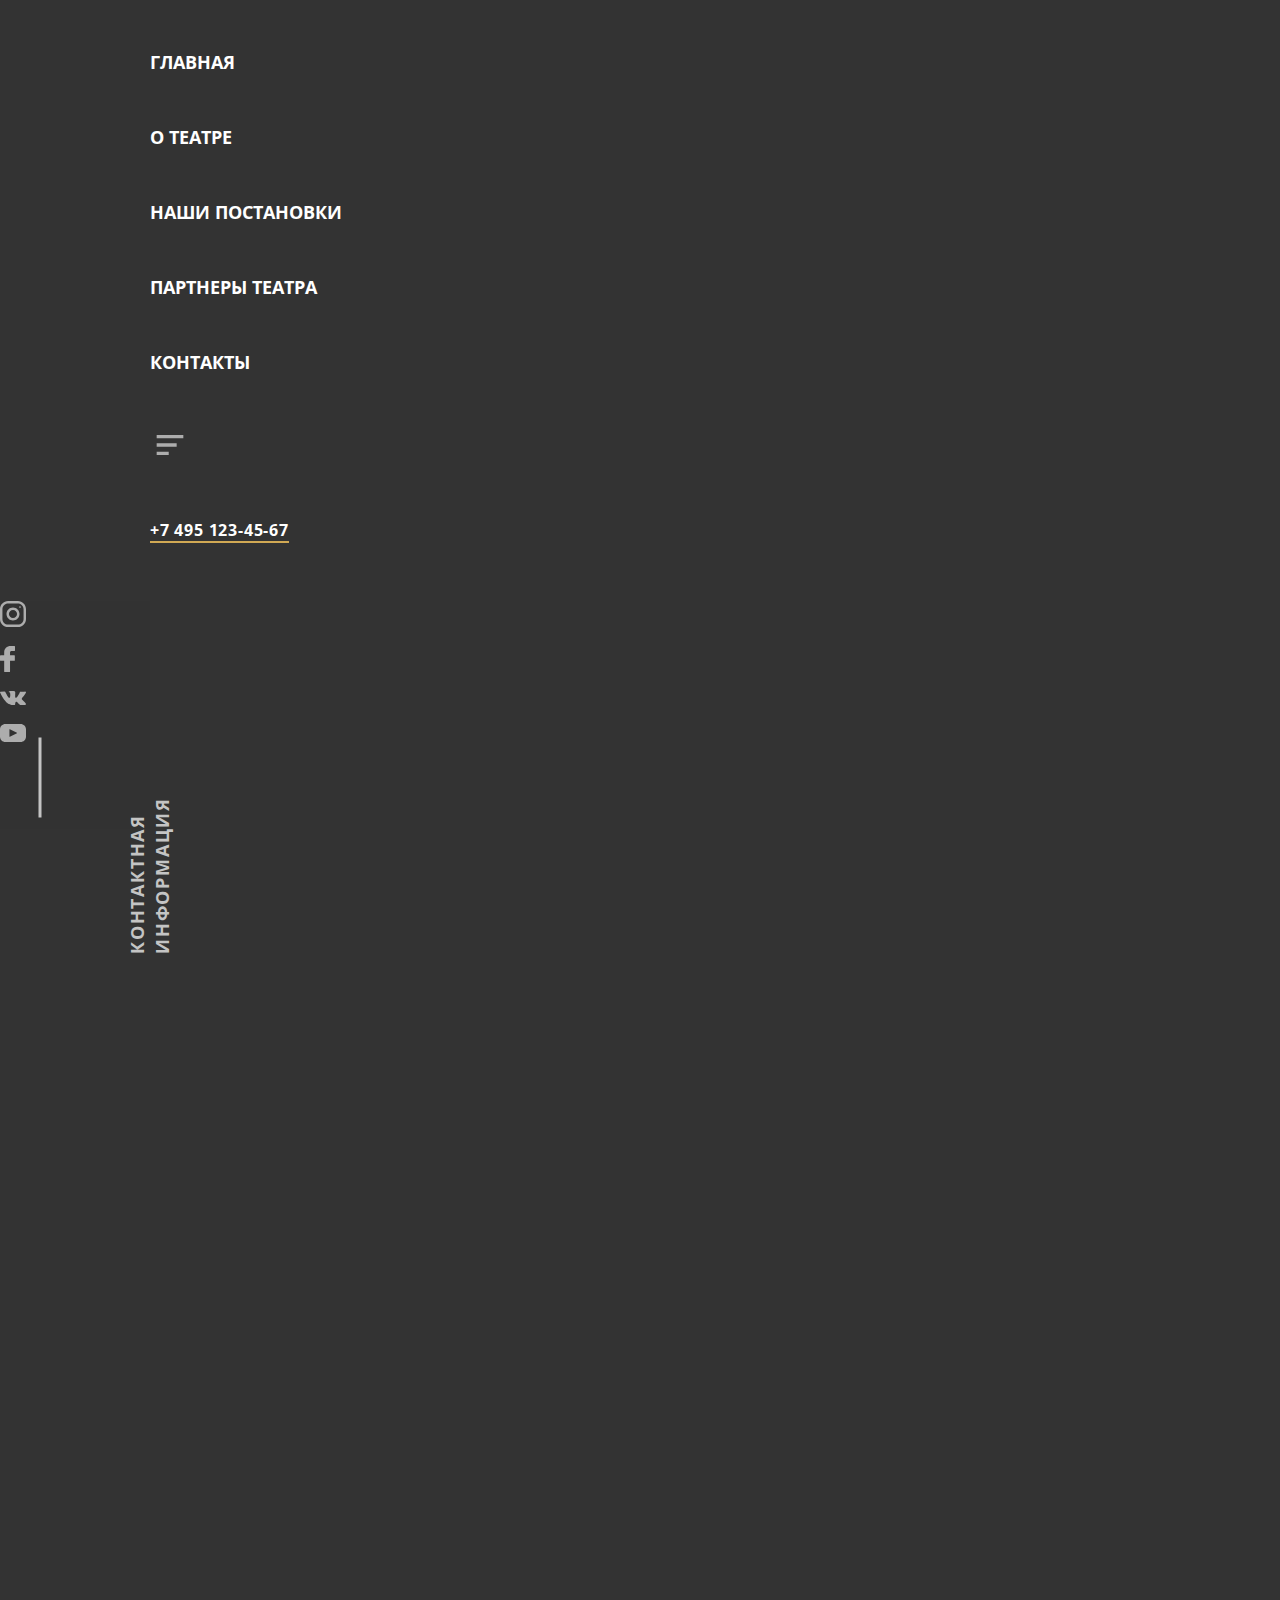
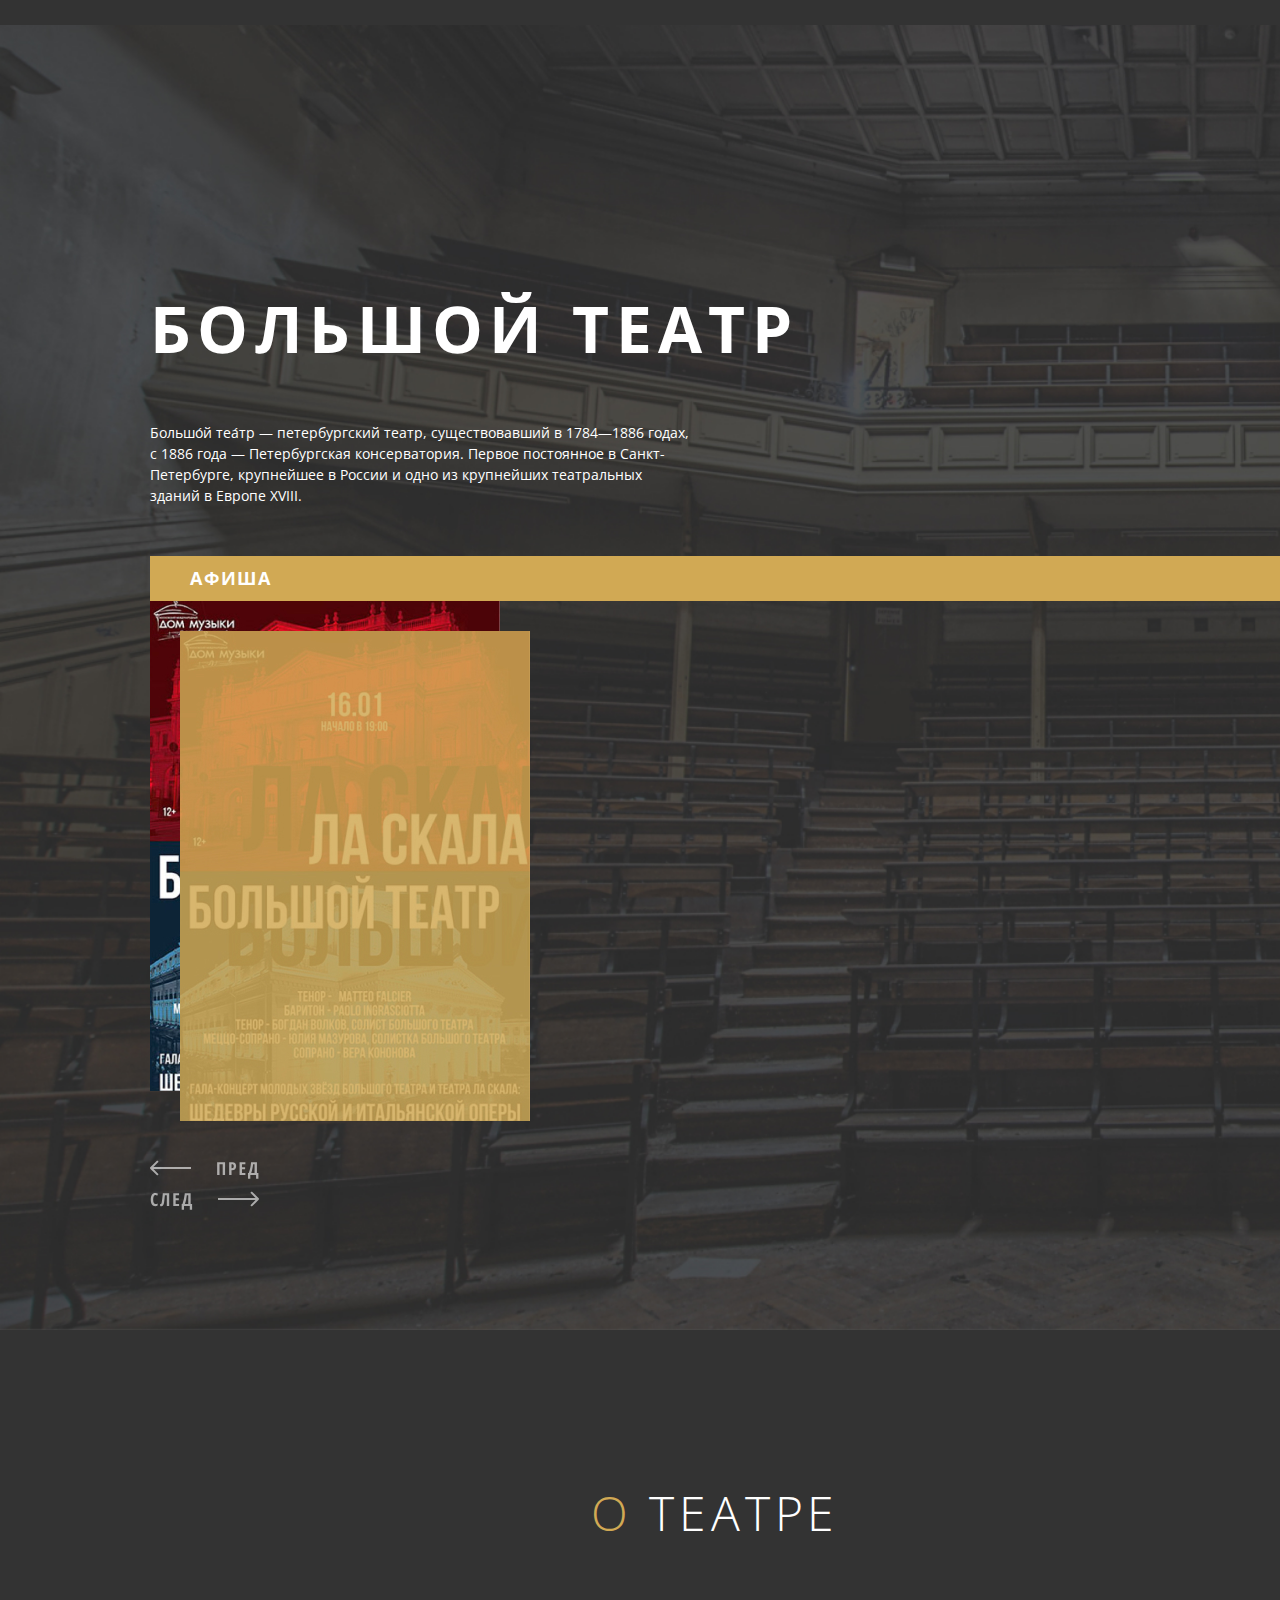
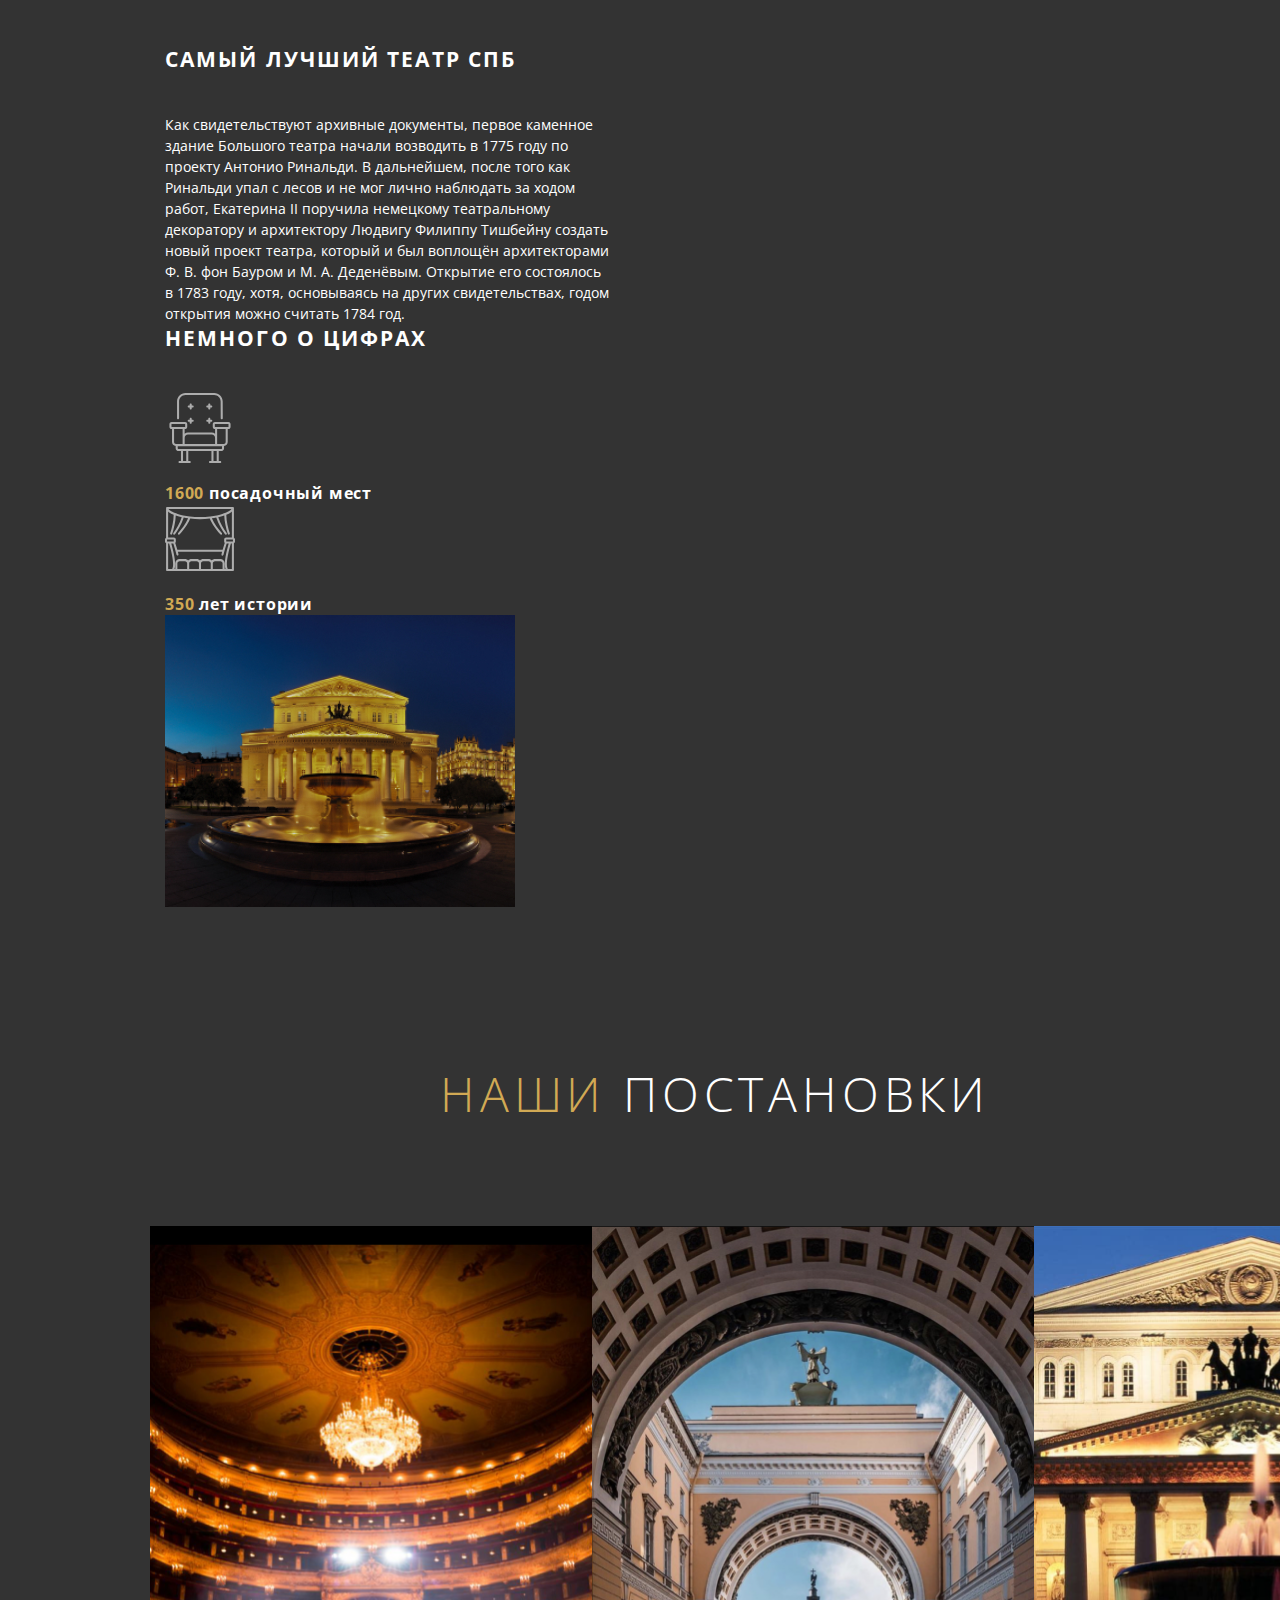
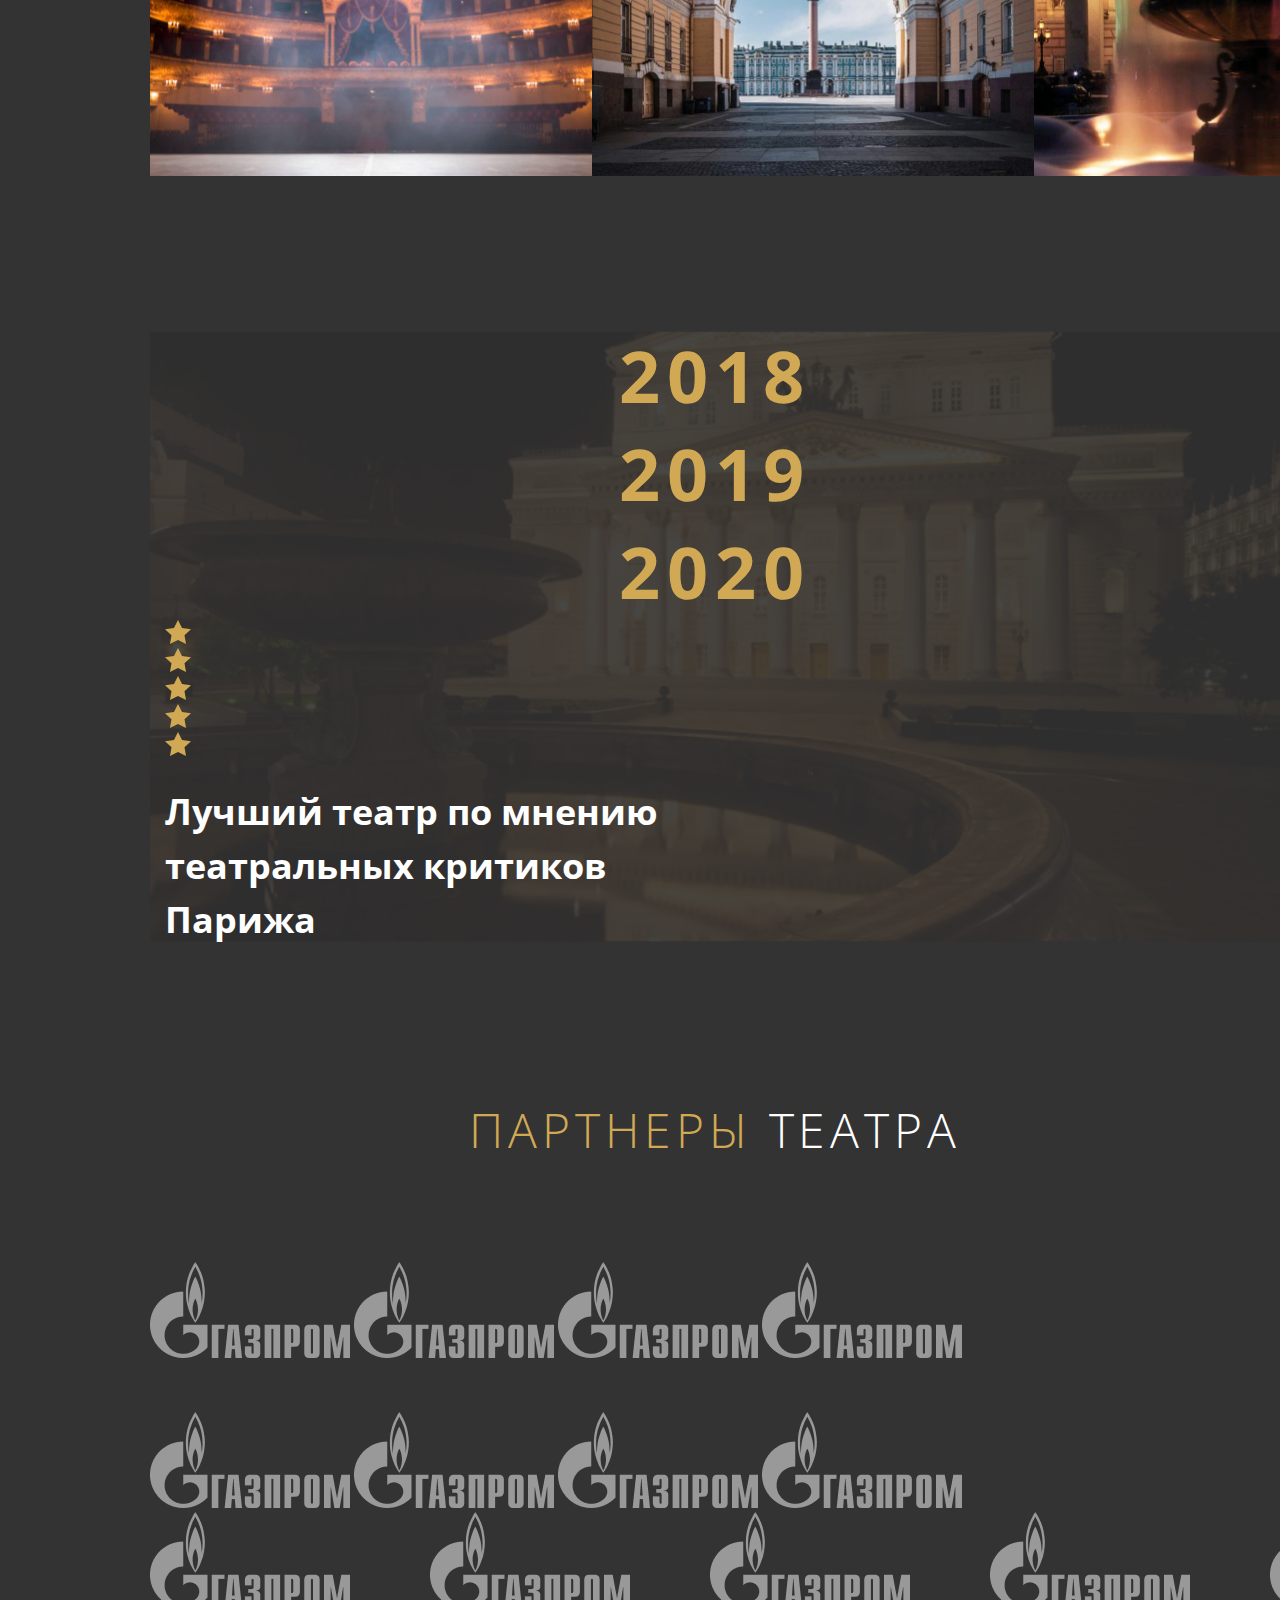
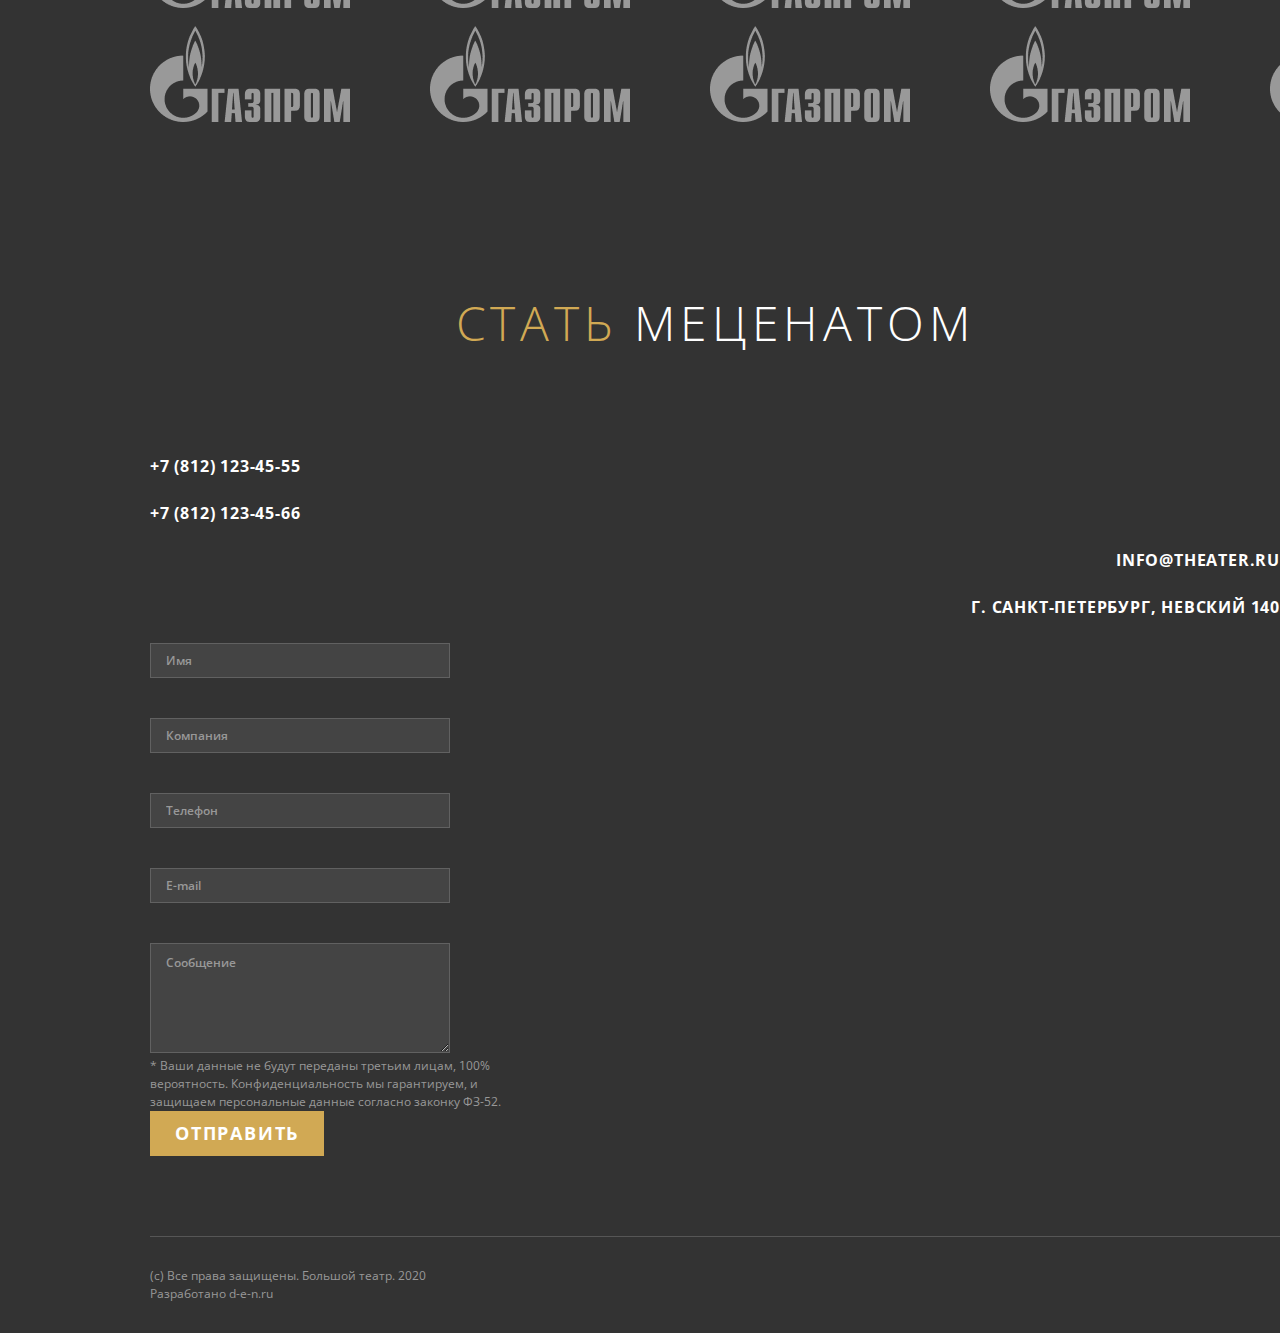
<file: theater/index.html>
<!DOCTYPE html>
<html lang="en">
  <head>
    <meta charset="UTF-8" />
    <meta name="viewport" content="width=device-width, initial-scale=1.0" />
    <title>Theater</title>

    <link
      href="https://cdn.jsdelivr.net/npm/bootstrap@5.0.0-beta1/dist/css/bootstrap.min.css"
      rel="stylesheet"
      integrity="sha384-giJF6kkoqNQ00vy+HMDP7azOuL0xtbfIcaT9wjKHr8RbDVddVHyTfAAsrekwKmP1"
      crossorigin="anonymous"
    />
    <link
      href="https://fonts.googleapis.com/css2?family=Open+Sans:ital,wght@0,300;0,400;0,600;0,700;0,800;1,300;1,400;1,600;1,700;1,800&display=swap"
      rel="stylesheet"
    />

    <link rel="preconnect" href="https://fonts.gstatic.com" />
    <link
      href="https://fonts.googleapis.com/css2?family=Open+Sans+Condensed:ital,wght@0,300;0,700;1,300&display=swap"
      rel="stylesheet"
    />

    <link rel="stylesheet" href="assets/css/owl.carousel.min.css" />
    <link rel="stylesheet" href="assets/css/owl.theme.default.min.css" />

    <link rel="stylesheet" href="assets/css/style.css" />
    <link rel="stylesheet" href="assets/css/main.css" />
    <link rel="stylesheet" href="assets/css/footer.css" />
    <link rel="stylesheet" href="assets/css/header.css" />
    <link rel="stylesheet" href="assets/css/fixed.css" />
    <link rel="stylesheet" href="assets/css/menu.css" />
    <link rel="stylesheet" href="assets/css/slider.css" />
  </head>

  <body>
    <div class="wrapper position-relative">
      <header class="position-absolute w-100 top-0">
        <div class="container">
          <div
            class="d-flex align-items-center flex-xxl-row flex-lg-column justify-content-between"
          >
            <div class="nav d-none d-lg-block">
              <nav>
                <ul class="d-flex justify-content-between">
                  <li><a href="#">Главная</a></li>
                  <li><a href="#">о театре</a></li>
                  <li><a href="#">Наши постановки</a></li>
                  <li><a href="#">партнеры театра</a></li>
                  <li><a href="#">контакты</a></li>
                </ul>
              </nav>
            </div>
            <div class="open_menu d-lg-none">
              <svg
                width="40"
                height="40"
                viewBox="0 0 40 40"
                fill="none"
                xmlns="http://www.w3.org/2000/svg"
              >
                <path
                  d="M6.66675 18.3333H26.6667V21.6667H6.66675V18.3333ZM6.66675 10H33.3334V13.3333H6.66675V10ZM6.66675 30H18.7251V26.6667H6.66675V30Z"
                  fill="white"
                />
              </svg>
            </div>
            <div class="number">
              <a href="+74951234567" class="top-line-text phone-img">
                +7 495 123-45-67
              </a>
            </div>
          </div>
        </div>
      </header>
      <div
        class="fixed zindex-fixed position-fixed start-0 top-0 d-none d-lg-block"
      >
        <div class="d-flex flex-column-reverse align-items-center">
          <div class="fixed_link d-flex flex-column align-items-center">
            <div>
              <a href="#">
                <svg
                  width="26"
                  height="26"
                  viewBox="0 0 26 26"
                  xmlns="http://www.w3.org/2000/svg"
                >
                  <path
                    d="M17.875 0H8.125C3.63838 0 0 3.63838 0 8.125V17.875C0 22.3616 3.63838 26 8.125 26H17.875C22.3616 26 26 22.3616 26 17.875V8.125C26 3.63838 22.3616 0 17.875 0ZM23.5625 17.875C23.5625 21.0112 21.0112 23.5625 17.875 23.5625H8.125C4.98875 23.5625 2.4375 21.0112 2.4375 17.875V8.125C2.4375 4.98875 4.98875 2.4375 8.125 2.4375H17.875C21.0112 2.4375 23.5625 4.98875 23.5625 8.125V17.875Z"
                  />
                  <path
                    d="M13 6.5C9.41037 6.5 6.5 9.41037 6.5 13C6.5 16.5896 9.41037 19.5 13 19.5C16.5896 19.5 19.5 16.5896 19.5 13C19.5 9.41037 16.5896 6.5 13 6.5ZM13 17.0625C10.7607 17.0625 8.9375 15.2393 8.9375 13C8.9375 10.7591 10.7607 8.9375 13 8.9375C15.2393 8.9375 17.0625 10.7591 17.0625 13C17.0625 15.2393 15.2393 17.0625 13 17.0625Z"
                  />
                  <path
                    d="M19.9854 6.87891C20.4637 6.87891 20.8515 6.49114 20.8515 6.01279C20.8515 5.53444 20.4637 5.14667 19.9854 5.14667C19.507 5.14667 19.1193 5.53444 19.1193 6.01279C19.1193 6.49114 19.507 6.87891 19.9854 6.87891Z"
                  />
                </svg>
              </a>
            </div>
            <div>
              <a href="#">
                <svg
                  width="15"
                  height="26"
                  viewBox="0 0 15 26"
                  fill="none"
                  xmlns="http://www.w3.org/2000/svg"
                >
                  <path
                    d="M14.4351 0.00540974L10.8373 0C6.7953 0 4.18317 2.51147 4.18317 6.39863V9.34883H0.565722C0.253132 9.34883 0 9.58632 0 9.87926V14.1538C0 14.4467 0.253421 14.6839 0.565722 14.6839H4.18317V25.4698C4.18317 25.7628 4.4363 26 4.74889 26H9.46863C9.78122 26 10.0343 25.7625 10.0343 25.4698V14.6839H14.264C14.5766 14.6839 14.8297 14.4467 14.8297 14.1538L14.8314 9.87926C14.8314 9.73861 14.7717 9.6039 14.6658 9.50436C14.5598 9.40483 14.4155 9.34883 14.2654 9.34883H10.0343V6.84791C10.0343 5.64587 10.34 5.03565 12.0109 5.03565L14.4346 5.03484C14.7469 5.03484 15 4.79735 15 4.50469V0.535564C15 0.243168 14.7472 0.00595071 14.4351 0.00540974Z"
                  />
                </svg>
              </a>
            </div>
            <div>
              <a href="#">
                <svg
                  width="26"
                  height="14"
                  viewBox="0 0 26 14"
                  fill="none"
                  xmlns="http://www.w3.org/2000/svg"
                >
                  <path
                    d="M25.8621 12.6435C25.8306 12.5795 25.8013 12.5264 25.774 12.4838C25.3229 11.7171 24.4609 10.7759 23.1884 9.66014L23.1615 9.63459L23.1481 9.62206L23.1345 9.60922H23.1208C22.5433 9.08965 22.1776 8.7403 22.0245 8.56144C21.7442 8.22073 21.6815 7.87586 21.8346 7.52642C21.9428 7.26241 22.3492 6.70485 23.053 5.85298C23.4231 5.40152 23.7163 5.03968 23.9328 4.76708C25.4942 2.80801 26.1711 1.55614 25.9634 1.01098L25.8828 0.883578C25.8286 0.80688 25.6887 0.736714 25.4634 0.672725C25.2375 0.608869 24.9488 0.598309 24.5967 0.640865L20.6981 0.666281C20.635 0.64516 20.5448 0.647129 20.4273 0.672725C20.31 0.698321 20.2513 0.711164 20.2513 0.711164L20.1834 0.743158L20.1295 0.781597C20.0844 0.807014 20.0348 0.851717 19.9806 0.915617C19.9267 0.979294 19.8816 1.05402 19.8455 1.13918C19.4211 2.16977 18.9385 3.12796 18.3969 4.0137C18.063 4.54186 17.7563 4.99959 17.4762 5.38715C17.1965 5.77458 16.9619 6.06003 16.7725 6.243C16.5828 6.42616 16.4117 6.57289 16.2579 6.68373C16.1045 6.79461 15.9873 6.84146 15.9062 6.82432C15.8249 6.80719 15.7483 6.79018 15.6758 6.77318C15.5495 6.69648 15.448 6.59217 15.3714 6.46017C15.2945 6.32816 15.2427 6.16201 15.2156 5.96185C15.1887 5.76156 15.1728 5.58928 15.1682 5.44443C15.164 5.29976 15.1659 5.09513 15.1751 4.83111C15.1845 4.56697 15.1887 4.38824 15.1887 4.29454C15.1887 3.97083 15.1954 3.61952 15.2088 3.2405C15.2225 2.86148 15.2335 2.56118 15.2428 2.33995C15.252 2.11849 15.2562 1.88419 15.2562 1.63718C15.2562 1.39017 15.2403 1.19646 15.2088 1.05586C15.1777 0.915438 15.13 0.779136 15.067 0.646995C15.0037 0.514988 14.9111 0.412873 14.7895 0.340381C14.6677 0.267979 14.5163 0.210523 14.3361 0.167833C13.8577 0.0656732 13.2486 0.0104095 12.5084 0.00181783C10.8299 -0.0151864 9.75134 0.0871074 9.27303 0.308565C9.08351 0.402133 8.91202 0.529978 8.75868 0.691698C8.59619 0.879147 8.57353 0.981442 8.69083 0.998267C9.23239 1.07483 9.61578 1.25798 9.84143 1.54755L9.92274 1.70099C9.98599 1.8117 10.0491 2.00769 10.1124 2.28871C10.1755 2.56973 10.2162 2.88059 10.2341 3.22112C10.2792 3.84299 10.2792 4.37531 10.2341 4.81814C10.1889 5.26114 10.1463 5.60602 10.1055 5.85302C10.0648 6.10003 10.0039 6.30019 9.92274 6.45345C9.84143 6.60676 9.78733 6.70046 9.76021 6.73447C9.73314 6.76848 9.71057 6.78991 9.69264 6.79833C9.57534 6.84075 9.45334 6.86236 9.32708 6.86236C9.20063 6.86236 9.04729 6.80267 8.86683 6.68337C8.68642 6.56407 8.49918 6.4002 8.30511 6.1915C8.11105 5.98275 7.89218 5.69104 7.64843 5.31632C7.40486 4.9416 7.15214 4.49873 6.89042 3.9877L6.67388 3.6171C6.53851 3.37868 6.35359 3.03153 6.11894 2.57595C5.88415 2.12019 5.67661 1.67933 5.4962 1.25346C5.42409 1.07461 5.31575 0.938439 5.17137 0.844737L5.10361 0.806298C5.05857 0.772289 4.98626 0.736177 4.88707 0.697694C4.78774 0.659256 4.68409 0.631691 4.57571 0.614731L0.866541 0.640148C0.487513 0.640148 0.230338 0.721187 0.0949232 0.88304L0.0407288 0.959604C0.0136553 1.00225 0 1.07036 0 1.1641C0 1.25781 0.0270735 1.37281 0.0812679 1.50898C0.622738 2.71001 1.21157 3.86832 1.84778 4.98406C2.48398 6.09981 3.03683 6.99857 3.50599 7.67955C3.97525 8.36102 4.45357 9.00418 4.94094 9.60873C5.42831 10.2135 5.75091 10.6011 5.90875 10.7713C6.06679 10.9419 6.19092 11.0694 6.28115 11.1546L6.61964 11.4612C6.83622 11.6656 7.15428 11.9105 7.57394 12.1957C7.9937 12.4812 8.4584 12.7622 8.9683 13.0392C9.47828 13.3158 10.0716 13.5415 10.7485 13.7161C11.4253 13.8908 12.0841 13.961 12.7249 13.9271H14.2817C14.5975 13.9014 14.8367 13.8077 14.9992 13.646L15.0531 13.5819C15.0893 13.5311 15.1232 13.4521 15.1545 13.3459C15.1862 13.2394 15.2019 13.1221 15.2019 12.9945C15.1927 12.6284 15.2222 12.2984 15.2897 12.0045C15.3572 11.7108 15.4341 11.4894 15.5201 11.3402C15.6061 11.1912 15.7031 11.0655 15.8111 10.9635C15.9193 10.8614 15.9964 10.7995 16.0416 10.7782C16.0865 10.7567 16.1224 10.7422 16.1495 10.7335C16.3661 10.6654 16.621 10.7313 16.9146 10.9317C17.2079 11.1318 17.4831 11.379 17.7404 11.6727C17.9977 11.9667 18.3067 12.2965 18.6676 12.6627C19.0288 13.029 19.3446 13.3013 19.6152 13.4804L19.8858 13.6337C20.0666 13.736 20.3012 13.8297 20.5901 13.9149C20.8784 14 21.131 14.0213 21.3479 13.9787L24.8133 13.9277C25.1561 13.9277 25.4228 13.8742 25.612 13.7679C25.8015 13.6614 25.9141 13.5441 25.9504 13.4166C25.9867 13.2888 25.9886 13.144 25.9573 12.982C25.9252 12.8204 25.8936 12.7074 25.8621 12.6435Z"
                  />
                </svg>
              </a>
            </div>
            <div>
              <a href="#">
                <svg
                  width="26"
                  height="18"
                  viewBox="0 0 26 18"
                  fill="none"
                  xmlns="http://www.w3.org/2000/svg"
                >
                  <path
                    d="M20.6001 0H5.39987C2.4176 0 0 2.36527 0 5.28298V12.717C0 15.6347 2.4176 18 5.39987 18H20.6001C23.5824 18 26 15.6347 26 12.717V5.28298C26 2.36527 23.5824 0 20.6001 0ZM16.9482 9.36169L9.83858 12.6792C9.64914 12.7676 9.43031 12.6324 9.43031 12.4271V5.5848C9.43031 5.37656 9.65489 5.24159 9.84473 5.33573L16.9544 8.86056C17.1658 8.96535 17.1621 9.26193 16.9482 9.36169Z"
                  />
                </svg>
              </a>
            </div>
          </div>
          <div
            class="fixed_info d-flex flex-column-reverse align-items-center flex-wrap"
          >
            <div class="fixed_info_line"></div>
            <div class="fixed_info_text">контактная информация</div>
          </div>
        </div>
      </div>
      <div class="menu position-fixed start-0 top-0">
        <div class="d-flex flex-column">
          <div class="d-flex flex-row-reverse">
            <div class="close_menu">
              <svg
                width="32"
                height="32"
                viewBox="0 0 32 32"
                fill="none"
                xmlns="http://www.w3.org/2000/svg"
              >
                <path
                  d="M24 9.4L22.6 8L16 14.6L9.4 8L8 9.4L14.6 16L8 22.6L9.4 24L16 17.4L22.6 24L24 22.6L17.4 16L24 9.4Z"
                  fill="white"
                />
              </svg>
            </div>
          </div>
          <div class="menu_text">
            <div>
              <a href="#">Главная</a>
            </div>
            <div>
              <a href="#"> о театре </a>
            </div>
            <div>
              <a href="#"> Наши постановки </a>
            </div>
            <div>
              <a href="#"> партнеры театра </a>
            </div>
            <div>
              <a href="#"> контакты </a>
            </div>
          </div>
          <div class="menu_icons d-flex flex-column">
            <div class="d-flex justify-content-evenly">
              <div>
                <a href="#">
                  <svg
                    width="15"
                    height="26"
                    viewBox="0 0 15 26"
                    fill="none"
                    xmlns="http://www.w3.org/2000/svg"
                  >
                    <path
                      d="M14.4351 0.00540974L10.8373 0C6.7953 0 4.18317 2.51147 4.18317 6.39863V9.34883H0.565722C0.253132 9.34883 0 9.58632 0 9.87926V14.1538C0 14.4467 0.253421 14.6839 0.565722 14.6839H4.18317V25.4698C4.18317 25.7628 4.4363 26 4.74889 26H9.46863C9.78122 26 10.0343 25.7625 10.0343 25.4698V14.6839H14.264C14.5766 14.6839 14.8297 14.4467 14.8297 14.1538L14.8314 9.87926C14.8314 9.73861 14.7717 9.6039 14.6658 9.50436C14.5598 9.40483 14.4155 9.34883 14.2654 9.34883H10.0343V6.84791C10.0343 5.64587 10.34 5.03565 12.0109 5.03565L14.4346 5.03484C14.7469 5.03484 15 4.79735 15 4.50469V0.535564C15 0.243168 14.7472 0.00595071 14.4351 0.00540974Z"
                    />
                  </svg>
                </a>
              </div>
              <div>
                <a href="#">
                  <svg
                    width="26"
                    height="26"
                    viewBox="0 0 26 26"
                    xmlns="http://www.w3.org/2000/svg"
                  >
                    <path
                      d="M17.875 0H8.125C3.63838 0 0 3.63838 0 8.125V17.875C0 22.3616 3.63838 26 8.125 26H17.875C22.3616 26 26 22.3616 26 17.875V8.125C26 3.63838 22.3616 0 17.875 0ZM23.5625 17.875C23.5625 21.0112 21.0112 23.5625 17.875 23.5625H8.125C4.98875 23.5625 2.4375 21.0112 2.4375 17.875V8.125C2.4375 4.98875 4.98875 2.4375 8.125 2.4375H17.875C21.0112 2.4375 23.5625 4.98875 23.5625 8.125V17.875Z"
                    />
                    <path
                      d="M13 6.5C9.41037 6.5 6.5 9.41037 6.5 13C6.5 16.5896 9.41037 19.5 13 19.5C16.5896 19.5 19.5 16.5896 19.5 13C19.5 9.41037 16.5896 6.5 13 6.5ZM13 17.0625C10.7607 17.0625 8.9375 15.2393 8.9375 13C8.9375 10.7591 10.7607 8.9375 13 8.9375C15.2393 8.9375 17.0625 10.7591 17.0625 13C17.0625 15.2393 15.2393 17.0625 13 17.0625Z"
                    />
                    <path
                      d="M19.9854 6.87891C20.4637 6.87891 20.8515 6.49114 20.8515 6.01279C20.8515 5.53444 20.4637 5.14667 19.9854 5.14667C19.507 5.14667 19.1193 5.53444 19.1193 6.01279C19.1193 6.49114 19.507 6.87891 19.9854 6.87891Z"
                    />
                  </svg>
                </a>
              </div>
            </div>
            <div class="d-flex justify-content-evenly">
              <div>
                <a href="#">
                  <svg
                    width="26"
                    height="18"
                    viewBox="0 0 26 18"
                    fill="none"
                    xmlns="http://www.w3.org/2000/svg"
                  >
                    <path
                      d="M20.6001 0H5.39987C2.4176 0 0 2.36527 0 5.28298V12.717C0 15.6347 2.4176 18 5.39987 18H20.6001C23.5824 18 26 15.6347 26 12.717V5.28298C26 2.36527 23.5824 0 20.6001 0ZM16.9482 9.36169L9.83858 12.6792C9.64914 12.7676 9.43031 12.6324 9.43031 12.4271V5.5848C9.43031 5.37656 9.65489 5.24159 9.84473 5.33573L16.9544 8.86056C17.1658 8.96535 17.1621 9.26193 16.9482 9.36169Z"
                    />
                  </svg>
                </a>
              </div>
              <div>
                <a href="#">
                  <svg
                    width="26"
                    height="14"
                    viewBox="0 0 26 14"
                    fill="none"
                    xmlns="http://www.w3.org/2000/svg"
                  >
                    <path
                      d="M25.8621 12.6435C25.8306 12.5795 25.8013 12.5264 25.774 12.4838C25.3229 11.7171 24.4609 10.7759 23.1884 9.66014L23.1615 9.63459L23.1481 9.62206L23.1345 9.60922H23.1208C22.5433 9.08965 22.1776 8.7403 22.0245 8.56144C21.7442 8.22073 21.6815 7.87586 21.8346 7.52642C21.9428 7.26241 22.3492 6.70485 23.053 5.85298C23.4231 5.40152 23.7163 5.03968 23.9328 4.76708C25.4942 2.80801 26.1711 1.55614 25.9634 1.01098L25.8828 0.883578C25.8286 0.80688 25.6887 0.736714 25.4634 0.672725C25.2375 0.608869 24.9488 0.598309 24.5967 0.640865L20.6981 0.666281C20.635 0.64516 20.5448 0.647129 20.4273 0.672725C20.31 0.698321 20.2513 0.711164 20.2513 0.711164L20.1834 0.743158L20.1295 0.781597C20.0844 0.807014 20.0348 0.851717 19.9806 0.915617C19.9267 0.979294 19.8816 1.05402 19.8455 1.13918C19.4211 2.16977 18.9385 3.12796 18.3969 4.0137C18.063 4.54186 17.7563 4.99959 17.4762 5.38715C17.1965 5.77458 16.9619 6.06003 16.7725 6.243C16.5828 6.42616 16.4117 6.57289 16.2579 6.68373C16.1045 6.79461 15.9873 6.84146 15.9062 6.82432C15.8249 6.80719 15.7483 6.79018 15.6758 6.77318C15.5495 6.69648 15.448 6.59217 15.3714 6.46017C15.2945 6.32816 15.2427 6.16201 15.2156 5.96185C15.1887 5.76156 15.1728 5.58928 15.1682 5.44443C15.164 5.29976 15.1659 5.09513 15.1751 4.83111C15.1845 4.56697 15.1887 4.38824 15.1887 4.29454C15.1887 3.97083 15.1954 3.61952 15.2088 3.2405C15.2225 2.86148 15.2335 2.56118 15.2428 2.33995C15.252 2.11849 15.2562 1.88419 15.2562 1.63718C15.2562 1.39017 15.2403 1.19646 15.2088 1.05586C15.1777 0.915438 15.13 0.779136 15.067 0.646995C15.0037 0.514988 14.9111 0.412873 14.7895 0.340381C14.6677 0.267979 14.5163 0.210523 14.3361 0.167833C13.8577 0.0656732 13.2486 0.0104095 12.5084 0.00181783C10.8299 -0.0151864 9.75134 0.0871074 9.27303 0.308565C9.08351 0.402133 8.91202 0.529978 8.75868 0.691698C8.59619 0.879147 8.57353 0.981442 8.69083 0.998267C9.23239 1.07483 9.61578 1.25798 9.84143 1.54755L9.92274 1.70099C9.98599 1.8117 10.0491 2.00769 10.1124 2.28871C10.1755 2.56973 10.2162 2.88059 10.2341 3.22112C10.2792 3.84299 10.2792 4.37531 10.2341 4.81814C10.1889 5.26114 10.1463 5.60602 10.1055 5.85302C10.0648 6.10003 10.0039 6.30019 9.92274 6.45345C9.84143 6.60676 9.78733 6.70046 9.76021 6.73447C9.73314 6.76848 9.71057 6.78991 9.69264 6.79833C9.57534 6.84075 9.45334 6.86236 9.32708 6.86236C9.20063 6.86236 9.04729 6.80267 8.86683 6.68337C8.68642 6.56407 8.49918 6.4002 8.30511 6.1915C8.11105 5.98275 7.89218 5.69104 7.64843 5.31632C7.40486 4.9416 7.15214 4.49873 6.89042 3.9877L6.67388 3.6171C6.53851 3.37868 6.35359 3.03153 6.11894 2.57595C5.88415 2.12019 5.67661 1.67933 5.4962 1.25346C5.42409 1.07461 5.31575 0.938439 5.17137 0.844737L5.10361 0.806298C5.05857 0.772289 4.98626 0.736177 4.88707 0.697694C4.78774 0.659256 4.68409 0.631691 4.57571 0.614731L0.866541 0.640148C0.487513 0.640148 0.230338 0.721187 0.0949232 0.88304L0.0407288 0.959604C0.0136553 1.00225 0 1.07036 0 1.1641C0 1.25781 0.0270735 1.37281 0.0812679 1.50898C0.622738 2.71001 1.21157 3.86832 1.84778 4.98406C2.48398 6.09981 3.03683 6.99857 3.50599 7.67955C3.97525 8.36102 4.45357 9.00418 4.94094 9.60873C5.42831 10.2135 5.75091 10.6011 5.90875 10.7713C6.06679 10.9419 6.19092 11.0694 6.28115 11.1546L6.61964 11.4612C6.83622 11.6656 7.15428 11.9105 7.57394 12.1957C7.9937 12.4812 8.4584 12.7622 8.9683 13.0392C9.47828 13.3158 10.0716 13.5415 10.7485 13.7161C11.4253 13.8908 12.0841 13.961 12.7249 13.9271H14.2817C14.5975 13.9014 14.8367 13.8077 14.9992 13.646L15.0531 13.5819C15.0893 13.5311 15.1232 13.4521 15.1545 13.3459C15.1862 13.2394 15.2019 13.1221 15.2019 12.9945C15.1927 12.6284 15.2222 12.2984 15.2897 12.0045C15.3572 11.7108 15.4341 11.4894 15.5201 11.3402C15.6061 11.1912 15.7031 11.0655 15.8111 10.9635C15.9193 10.8614 15.9964 10.7995 16.0416 10.7782C16.0865 10.7567 16.1224 10.7422 16.1495 10.7335C16.3661 10.6654 16.621 10.7313 16.9146 10.9317C17.2079 11.1318 17.4831 11.379 17.7404 11.6727C17.9977 11.9667 18.3067 12.2965 18.6676 12.6627C19.0288 13.029 19.3446 13.3013 19.6152 13.4804L19.8858 13.6337C20.0666 13.736 20.3012 13.8297 20.5901 13.9149C20.8784 14 21.131 14.0213 21.3479 13.9787L24.8133 13.9277C25.1561 13.9277 25.4228 13.8742 25.612 13.7679C25.8015 13.6614 25.9141 13.5441 25.9504 13.4166C25.9867 13.2888 25.9886 13.144 25.9573 12.982C25.9252 12.8204 25.8936 12.7074 25.8621 12.6435Z"
                    />
                  </svg>
                </a>
              </div>
            </div>
          </div>
        </div>
      </div>
      <main>
        <div class="first_screen">
          <div class="container d-flex justify-content-between">
            <div class="d-flex align-items-center">
              <div class="first_screen_info">
                <h1>Большой театр</h1>
                <p>
                  Большо́й теа́тр — петербургский театр, существовавший в
                  1784—1886 годах, с 1886 года — Петербургская консерватория.
                  Первое постоянное в Санкт-Петербурге, крупнейшее в России и
                  одно из крупнейших театральных зданий в Европе XVIII.
                </p>
                <a href="#" class="d-inline">афиша</a>
              </div>
            </div>
            <div class="d-none d-xl-block">
              <div>
                <div class="owl-carousel first_screen_slider">
                  <div class="slider-item position-relative">
                    <div class="first_screen_img_one position-relative">
                      <img src="assets/images/image-3.jpg" alt="" />
                    </div>
                    <div class="first_screen_img_two">
                      <img src="assets/images/image-4.jpg" alt="" />
                    </div>
                  </div>
                  <div class="slider-item position-relative">
                    <div class="first_screen_img_one position-relative">
                      <img src="assets/images/image-3.jpg" alt="" />
                    </div>
                    <div class="first_screen_img_two">
                      <img src="assets/images/image-4.jpg" alt="" />
                    </div>
                  </div>
                  <div class="slider-item position-relative">
                    <div class="first_screen_img_one position-relative">
                      <img src="assets/images/image-3.jpg" alt="" />
                    </div>
                    <div class="first_screen_img_two">
                      <img src="assets/images/image-4.jpg" alt="" />
                    </div>
                  </div>
                </div>
              </div>
              <div class="carousel_nav d-flex justify-content-between">
                <div class="carousel_nav_back">
                  <svg
                    width="109"
                    height="25"
                    viewBox="0 0 109 25"
                    fill="none"
                    xmlns="http://www.w3.org/2000/svg"
                  >
                    <path
                      d="M0.292892 11.2929C-0.0976296 11.6834 -0.0976295 12.3166 0.292893 12.7071L6.65685 19.0711C7.04738 19.4616 7.68054 19.4616 8.07107 19.0711C8.46159 18.6805 8.46159 18.0474 8.07107 17.6569L2.41422 12L8.07107 6.34315C8.46159 5.95262 8.46159 5.31946 8.07107 4.92894C7.68054 4.53841 7.04738 4.53841 6.65685 4.92894L0.292892 11.2929ZM41 11L1 11L1 13L41 13L41 11Z"
                      fill="#C4C4C4"
                    />
                    <path
                      d="M75.0703 19H72.6973V8.25098H69.5244V19H67.1338V6.15039H75.0703V19ZM86.1516 10.1055C86.1516 11.4707 85.8059 12.5195 85.1145 13.252C84.4289 13.9785 83.4357 14.3418 82.135 14.3418H81.5373V19H79.1467V6.15039H82.4074C84.9035 6.15039 86.1516 7.46875 86.1516 10.1055ZM81.5373 12.2676H81.9943C82.5803 12.2676 83.0168 12.1064 83.3039 11.7842C83.591 11.4619 83.7346 10.9346 83.7346 10.2021C83.7346 9.52832 83.6027 9.03027 83.3391 8.70801C83.0754 8.37988 82.6682 8.21582 82.1174 8.21582H81.5373V12.2676ZM95.3695 19H89.5775V6.15039H95.3695V8.21582H91.9682V11.2744H95.1234V13.3486H91.9682V16.9082H95.3695V19ZM108.402 22.6738H106.082V19H100.316V22.6738H97.9957V16.8906H98.7516C99.9586 13.6855 100.732 10.1055 101.072 6.15039H106.943V16.8906H108.402V22.6738ZM104.552 16.8906V8.25098H103.093C102.947 9.6748 102.71 11.1543 102.381 12.6895C102.059 14.2188 101.678 15.6191 101.239 16.8906H104.552Z"
                      fill="#C4C4C4"
                    />
                  </svg>
                </div>
                <div class="carousel_nav_next">
                  <svg
                    width="109"
                    height="25"
                    viewBox="0 0 109 25"
                    fill="none"
                    xmlns="http://www.w3.org/2000/svg"
                  >
                    <path
                      d="M108.707 12.7071C109.098 12.3166 109.098 11.6834 108.707 11.2929L102.343 4.92894C101.953 4.53841 101.319 4.53841 100.929 4.92894C100.538 5.31946 100.538 5.95263 100.929 6.34315L106.586 12L100.929 17.6569C100.538 18.0474 100.538 18.6805 100.929 19.0711C101.319 19.4616 101.953 19.4616 102.343 19.0711L108.707 12.7071ZM68 13L108 13L108 11L68 11L68 13Z"
                      fill="white"
                    />
                    <path
                      d="M5.39648 8.05762C4.71094 8.05762 4.16895 8.45898 3.77051 9.26172C3.37793 10.0645 3.18164 11.1807 3.18164 12.6104C3.18164 15.5869 3.95801 17.0752 5.51074 17.0752C6.19043 17.0752 6.90234 16.8584 7.64648 16.4248V18.5518C7.01953 18.9678 6.2168 19.1758 5.23828 19.1758C3.79102 19.1758 2.67773 18.6016 1.89844 17.4531C1.125 16.2988 0.738281 14.6787 0.738281 12.5928C0.738281 10.5068 1.13672 8.88086 1.93359 7.71484C2.73633 6.54883 3.84961 5.96582 5.27344 5.96582C5.74219 5.96582 6.19043 6.03027 6.61816 6.15918C7.05176 6.28809 7.51465 6.51367 8.00684 6.83594L7.21582 8.77832C6.95215 8.59668 6.6709 8.43262 6.37207 8.28613C6.07324 8.13379 5.74805 8.05762 5.39648 8.05762ZM19.2023 19H16.8117V8.25098H14.8869C14.6232 11.2158 14.3596 13.665 14.0959 15.5986C13.9201 16.835 13.6008 17.7402 13.1379 18.3145C12.6809 18.8887 12.0686 19.1758 11.301 19.1758C10.8264 19.1758 10.4367 19.1113 10.132 18.9824V17.0049C10.3078 17.0752 10.5246 17.1104 10.7824 17.1104C11.1105 17.1104 11.3596 16.8525 11.5295 16.3369C11.7053 15.8213 11.9016 14.6641 12.1184 12.8652C12.341 11.0664 12.5725 8.82812 12.8127 6.15039H19.2023V19ZM29.0707 19H23.2787V6.15039H29.0707V8.21582H25.6693V11.2744H28.8246V13.3486H25.6693V16.9082H29.0707V19ZM42.1031 22.6738H39.7828V19H34.0172V22.6738H31.6969V16.8906H32.4527C33.6598 13.6855 34.4332 10.1055 34.773 6.15039H40.6441V16.8906H42.1031V22.6738ZM38.2535 16.8906V8.25098H36.7945C36.648 9.6748 36.4107 11.1543 36.0826 12.6895C35.7604 14.2188 35.3795 15.6191 34.94 16.8906H38.2535Z"
                      fill="white"
                    />
                  </svg>
                </div>
              </div>
            </div>
          </div>
        </div>
        <div class="about main_block_padding_top">
          <div class="container">
            <h3 class="title_h3"><span class="color_gold">о</span> театре</h3>
            <div
              class="d-flex justify-content-between about_block flex-column flex-md-row"
            >
              <div class="about_text">
                <h4 class="title_h4">Самый лучший театр СПБ</h4>
                <p>
                  Как свидетельствуют архивные документы, первое каменное здание
                  Большого театра начали возводить в 1775 году по проекту
                  Антонио Ринальди. В дальнейшем, после того как Ринальди упал с
                  лесов и не мог лично наблюдать за ходом работ, Екатерина II
                  поручила немецкому театральному декоратору и архитектору
                  Людвигу Филиппу Тишбейну создать новый проект театра, который
                  и был воплощён архитекторами Ф. В. фон Бауром и М. А.
                  Деденёвым. Открытие его состоялось в 1783 году, хотя,
                  основываясь на других свидетельствах, годом открытия можно
                  считать 1784 год.
                </p>
              </div>
              <div class="about_numbers">
                <h4 class="title_h4">немного о цифрах</h4>

                <div class="d-flex flex-md-column justify-content-around">
                  <div class="about_numbers_group_1">
                    <svg
                      width="70"
                      height="70"
                      viewBox="0 0 70 70"
                      fill="none"
                      xmlns="http://www.w3.org/2000/svg"
                    >
                      <path
                        d="M27.6673 12.5379H26.7229V11.5936C26.7229 11.0271 26.2637 10.5677 25.697 10.5677C25.1303 10.5677 24.6711 11.0271 24.6711 11.5936V12.5379H23.7267C23.16 12.5379 22.7008 12.9973 22.7008 13.5639C22.7008 14.1304 23.16 14.5898 23.7267 14.5898H24.6711V15.5343C24.6711 16.1008 25.1303 16.5602 25.697 16.5602C26.2637 16.5602 26.7229 16.1008 26.7229 15.5343V14.5898H27.6673C28.234 14.5898 28.6932 14.1304 28.6932 13.5639C28.6932 12.9973 28.234 12.5379 27.6673 12.5379Z"
                        fill="white"
                      />
                      <path
                        d="M46.2719 12.5379H45.3276V11.5936C45.3276 11.0271 44.8683 10.5677 44.3016 10.5677C43.7349 10.5677 43.2757 11.0271 43.2757 11.5936V12.5379H42.3314C41.7647 12.5379 41.3054 12.9973 41.3054 13.5639C41.3054 14.1304 41.7647 14.5898 42.3314 14.5898H43.2757V15.5343C43.2757 16.1008 43.7349 16.5602 44.3016 16.5602C44.8683 16.5602 45.3276 16.1008 45.3276 15.5343V14.5898H46.2719C46.8386 14.5898 47.2978 14.1304 47.2978 13.5639C47.2978 12.9973 46.8386 12.5379 46.2719 12.5379Z"
                        fill="white"
                      />
                      <path
                        d="M27.6673 26.6295H26.7229V25.6852C26.7229 25.1186 26.2637 24.6592 25.697 24.6592C25.1303 24.6592 24.6711 25.1186 24.6711 25.6852V26.6295H23.7267C23.16 26.6295 22.7008 27.0889 22.7008 27.6555C22.7008 28.222 23.16 28.6814 23.7267 28.6814H24.6711V29.6257C24.6711 30.1923 25.1303 30.6517 25.697 30.6517C26.2637 30.6517 26.7229 30.1923 26.7229 29.6257V28.6814H27.6673C28.234 28.6814 28.6932 28.222 28.6932 27.6555C28.6932 27.0889 28.234 26.6295 27.6673 26.6295Z"
                        fill="white"
                      />
                      <path
                        d="M46.2719 26.6295H45.3276V25.6852C45.3276 25.1186 44.8684 24.6592 44.3017 24.6592C43.735 24.6592 43.2757 25.1186 43.2757 25.6852V26.6295H42.3314C41.7647 26.6295 41.3055 27.0889 41.3055 27.6555C41.3055 28.222 41.7647 28.6814 42.3314 28.6814H43.2757V29.6257C43.2757 30.1923 43.735 30.6517 44.3017 30.6517C44.8684 30.6517 45.3276 30.1923 45.3276 29.6257V28.6814H46.2719C46.8386 28.6814 47.2979 28.222 47.2979 27.6555C47.2979 27.0889 46.8386 26.6295 46.2719 26.6295Z"
                        fill="white"
                      />
                      <path
                        d="M63.456 29.0518H49.8792C48.7194 29.0518 47.7757 29.9953 47.7757 31.1551V33.9327C47.7757 35.0924 48.7192 36.0359 49.8792 36.0359H50.0764V40.68C49.1632 39.9606 48.0125 39.5297 46.7625 39.5297H22.9675C21.7175 39.5297 20.5669 39.9605 19.6537 40.68V36.026H20.1209C21.2807 36.026 22.2243 35.0825 22.2243 33.9227V31.1451C22.2243 29.9853 21.2808 29.0418 20.1209 29.0418H6.54403C5.38425 29.0418 4.44061 29.9853 4.44061 31.1451V33.9227C4.44061 35.0825 5.38411 36.026 6.54403 36.026H7.0112V49.1205C7.0112 51.2153 8.62462 52.9395 10.674 53.1182V55.1644C10.674 56.7895 11.9962 58.1116 13.6213 58.1116H15.9723V67.9481H14.5034C13.9367 67.9481 13.4775 68.4075 13.4775 68.974C13.4775 69.5406 13.9367 70 14.5034 70H24.7546C25.3213 70 25.7805 69.5406 25.7805 68.974C25.7805 68.4075 25.3213 67.9481 24.7546 67.9481H23.2857V58.1116H46.4446V67.9481H44.9757C44.409 67.9481 43.9498 68.4075 43.9498 68.974C43.9498 69.5406 44.409 70 44.9757 70H55.2271C55.7938 70 56.253 69.5406 56.253 68.974C56.253 68.4075 55.7938 67.9481 55.2271 67.9481H53.758V58.1116H56.1092C57.7342 58.1116 59.0563 56.7895 59.0563 55.1644V53.1182C61.1057 52.9396 62.7191 51.2153 62.7191 49.1205V36.0359H63.4563C64.6161 36.0359 65.5597 35.0924 65.5597 33.9327V31.1551C65.5595 29.9954 64.616 29.0518 63.456 29.0518ZM22.9675 41.5818H46.7626C48.59 41.5818 50.0766 43.0684 50.0766 44.8957V51.0826H19.6536V44.8957C19.6536 43.0684 21.1403 41.5818 22.9675 41.5818ZM6.54403 33.9741C6.51573 33.9741 6.49263 33.951 6.49263 33.9227V31.1451C6.49263 31.1168 6.51573 31.0937 6.54403 31.0937H20.1209C20.1492 31.0937 20.1723 31.1168 20.1723 31.1451V33.9227C20.1723 33.951 20.1492 33.9741 20.1209 33.9741H6.54403ZM11.0251 51.0827C9.94328 51.0826 9.06308 50.2024 9.06308 49.1206V36.0261H17.6017V51.0827H11.0251ZM21.2337 67.9481H18.0243V58.1117H21.2337V67.9481ZM51.7059 67.9481H48.4965V58.1117H51.7059V67.9481ZM57.0041 55.1644C57.0041 55.6581 56.6026 56.0597 56.109 56.0597H13.6213C13.1276 56.0597 12.7259 55.6581 12.7259 55.1644V53.1344H57.0041V55.1644ZM60.667 49.1206C60.667 50.2025 59.7868 51.0826 58.7049 51.0826H52.1285V36.0361H60.667V49.1206ZM63.5076 33.9328C63.5076 33.9611 63.4845 33.9842 63.4562 33.9842H49.8793C49.851 33.9842 49.8279 33.9611 49.8279 33.9328V31.1552C49.8279 31.1269 49.851 31.1038 49.8793 31.1038H63.4562C63.4845 31.1038 63.5076 31.1269 63.5076 31.1552V33.9328Z"
                        fill="white"
                      />
                      <path
                        d="M57.6956 8.45511C57.6959 3.793 53.9029 0 49.2408 0H20.4864C15.8242 0 12.0313 3.793 12.0313 8.45511V25.269C12.0314 25.8357 12.4907 26.2949 13.0574 26.2949C13.6241 26.2949 14.0833 25.8355 14.0833 25.269V8.45511C14.0833 4.92435 16.9558 2.05188 20.4864 2.05188H49.2406C52.7712 2.05188 55.6437 4.92435 55.6437 8.4599L55.7232 25.2737C55.7259 25.8387 56.1846 26.2949 56.749 26.2949C56.7506 26.2949 56.7522 26.2949 56.7539 26.2949C57.3206 26.2922 57.7778 25.8307 57.775 25.264L57.6956 8.45511Z"
                        fill="white"
                      />
                    </svg>
                    <p><span class="color_gold">1600</span> посадочный мест</p>
                  </div>
                  <div class="about_numbers_group_2">
                    <svg
                      width="70"
                      height="70"
                      viewBox="0 0 70 70"
                      fill="none"
                      xmlns="http://www.w3.org/2000/svg"
                    >
                      <path
                        d="M68.927 33.6411V3.93562C68.927 3.36851 68.4674 2.90872 67.9001 2.90872H2.1C1.53276 2.90872 1.07311 3.36851 1.07311 3.93562V33.6412C0.435723 33.9787 0 34.648 0 35.418V37.5258C0 38.2958 0.435723 38.9654 1.07311 39.3028V66.0643C1.07311 66.6314 1.53289 67.0912 2.1 67.0912H6.7654H11.3462H11.6569H23.1602H34.9745H46.7887H58.3432H58.6027H63.2346H67.9C68.4672 67.0912 68.9269 66.6314 68.9269 66.0643V39.3028C69.5643 38.9652 70 38.2958 70 37.5258V35.418C70.0001 34.648 69.5644 33.9787 68.927 33.6411ZM66.4858 4.96265C66.0744 5.5675 65.315 6.27597 64.113 7.03094C64.0983 7.04023 64.0832 7.04939 64.0685 7.05869C63.9987 7.10217 63.9271 7.14578 63.8545 7.18953C63.8213 7.20949 63.788 7.22932 63.7544 7.24928C63.6992 7.28209 63.6424 7.3149 63.5854 7.34785C63.5395 7.37438 63.4937 7.4009 63.4466 7.42756C63.4015 7.45313 63.3549 7.47883 63.3087 7.5044C63.2513 7.53625 63.1945 7.56811 63.1356 7.6001C63.1254 7.6057 63.1146 7.61131 63.1043 7.61678C62.9556 7.69717 62.8015 7.77756 62.6434 7.85822C62.6009 7.87996 62.5592 7.90156 62.5159 7.92317C62.4553 7.95365 62.393 7.98401 62.3312 8.01449C62.2743 8.04238 62.2175 8.07041 62.1594 8.0983C62.1039 8.1251 62.0476 8.15176 61.9911 8.17856C61.919 8.21274 61.8459 8.24692 61.7718 8.2811C61.726 8.30229 61.6801 8.32348 61.6336 8.34467C61.5326 8.39074 61.4298 8.43682 61.3253 8.48289C61.3026 8.49301 61.2803 8.50299 61.2574 8.51311C60.8375 8.69713 60.3908 8.8817 59.9153 9.06614C59.9152 9.06614 59.9152 9.06627 59.9151 9.06627C59.3004 9.30471 58.644 9.54069 57.9421 9.77256C56.0422 10.4 53.9944 10.9436 51.8391 11.3995C51.8049 11.4032 51.7707 11.4083 51.7364 11.4155C49.6913 11.8434 47.5388 12.1952 45.3389 12.4613C45.3111 12.4647 45.2839 12.4704 45.2566 12.4759C41.9447 12.8709 38.4897 13.0772 35.0001 13.0772C31.5105 13.0772 28.0553 12.871 24.7434 12.4762C24.7162 12.4706 24.6891 12.4648 24.6614 12.4616C22.4605 12.1954 20.3081 11.8436 18.2639 11.4158C18.2296 11.4085 18.1954 11.4035 18.1612 11.3998C16.0058 10.9438 13.9581 10.4002 12.0582 9.77284C11.3563 9.5411 10.6998 9.30498 10.0852 9.06655C10.0851 9.06655 10.0849 9.06641 10.0849 9.06641C9.60957 8.88211 9.16291 8.69754 8.74318 8.51352C8.72008 8.5034 8.69752 8.49315 8.67455 8.48303C8.57023 8.43696 8.46769 8.39102 8.36679 8.34508C8.32031 8.32389 8.27437 8.3027 8.22857 8.28151C8.15447 8.24733 8.08146 8.21301 8.00927 8.17897C7.95281 8.15217 7.89648 8.12551 7.84097 8.09871C7.78287 8.07068 7.72613 8.04279 7.66925 8.0149C7.60732 7.98442 7.54511 7.95406 7.48455 7.92358C7.44134 7.90184 7.39951 7.88024 7.35699 7.85863C7.20058 7.77893 7.048 7.69922 6.90062 7.61965C6.88872 7.61322 6.87628 7.6068 6.86453 7.60037C6.80587 7.56865 6.74941 7.53693 6.69226 7.50508C6.64591 7.47938 6.59902 7.45354 6.55376 7.42783C6.50673 7.40117 6.46093 7.37465 6.41499 7.34813C6.35798 7.31518 6.30138 7.28236 6.24601 7.24955C6.21224 7.22959 6.17902 7.20963 6.14593 7.1898C6.0732 7.14605 6.00169 7.10244 5.93196 7.05896C5.91706 7.04967 5.90216 7.04051 5.88739 7.03121C4.68522 6.27611 3.92589 5.5675 3.5145 4.96279H66.4858V4.96265ZM3.1269 7.56893C3.44327 7.84277 3.80626 8.12168 4.21765 8.40414C5.3088 9.15911 6.76308 9.94442 8.69369 10.7286C8.69219 17.18 6.81066 24.3591 5.20052 29.3211C5.02552 29.8606 5.32083 30.4398 5.86046 30.6148C6.39913 30.7896 6.97896 30.4944 7.15423 29.955C8.74783 25.0439 10.5982 18.0067 10.738 11.494C10.9588 11.5704 11.1833 11.6468 11.4141 11.723C13.0885 12.2759 14.872 12.7662 16.7399 13.1905C14.5695 19.9248 11.0308 25.4767 8.37855 29.0141C8.03839 29.4679 8.13041 30.1116 8.58418 30.4517C8.76888 30.5902 8.98504 30.6571 9.19941 30.6571C9.51168 30.6571 9.82012 30.5152 10.0219 30.2461C12.7962 26.5458 16.5094 20.7135 18.761 13.6174C20.1754 13.8944 21.6307 14.1349 23.117 14.3379C20.9417 19.6675 16.5899 25.157 13.2013 28.9372C12.8227 29.3595 12.8582 30.0088 13.2806 30.3873C13.7031 30.766 14.3522 30.7304 14.7308 30.3082C21.049 23.2599 23.9186 17.9773 25.2219 14.5974C28.3948 14.9482 31.6837 15.1309 34.9999 15.1309C38.3165 15.1309 41.6055 14.9482 44.7785 14.5974C46.9989 20.3725 51.6693 26.2934 55.278 30.3183C55.6564 30.7405 56.3057 30.7759 56.7281 30.3973C57.1505 30.0187 57.1859 29.3695 56.8072 28.9471C53.4154 25.1644 49.0594 19.6705 46.8829 14.338C48.3693 14.1351 49.8245 13.8946 51.2389 13.6175C53.4932 20.7221 57.2125 26.5603 59.9916 30.2643C60.1934 30.5332 60.5016 30.675 60.8138 30.675C61.0284 30.675 61.2447 30.608 61.4294 30.4694C61.883 30.1289 61.9749 29.4853 61.6344 29.0316C58.9776 25.4906 55.433 19.9328 53.26 13.1904C55.1277 12.766 56.9113 12.2758 58.5857 11.7229C58.8165 11.6467 59.041 11.5703 59.2618 11.4939C59.4017 18.0032 61.2501 25.0359 62.8421 29.9437C63.0171 30.4833 63.5964 30.7783 64.1358 30.6038C64.6752 30.4288 64.9708 29.8495 64.7958 29.31C63.1873 24.3512 61.3078 17.1767 61.3063 10.7285C63.2369 9.94428 64.6912 9.15897 65.7824 8.40401C66.1937 8.12154 66.5569 7.84277 66.8731 7.56879V33.4077H61.1766C60.0682 33.4077 59.1664 34.3095 59.1664 35.4179V37.5257C59.1664 38.0719 59.3861 38.5672 59.7409 38.9299C59.1191 40.8199 58.3778 43.1923 57.6673 45.7621H12.333C11.6223 43.1923 10.8809 40.8195 10.2593 38.9299C10.614 38.5672 10.8338 38.0719 10.8338 37.5257V35.4179C10.8338 34.3095 9.93195 33.4077 8.82357 33.4077H3.1269V7.56893ZM2.05393 37.4821V35.4618H8.77982V37.4821H4.87663H2.1H2.05393ZM7.33785 64.703C7.22423 64.9093 7.00494 65.0374 6.7654 65.0374H3.1269V39.536H4.11073C7.85109 52.1993 9.05832 61.5788 7.33785 64.703ZM12.3731 65.0374V59.3692C12.3731 58.1487 13.3661 57.1557 14.5866 57.1557H19.92C21.1405 57.1557 22.1333 58.1487 22.1333 59.3692V65.0374H12.3731ZM24.1872 65.0374V59.3692C24.1872 58.1487 25.1802 57.1557 26.4007 57.1557H31.734C32.9546 57.1557 33.9475 58.1487 33.9475 59.3692V65.0374H24.1872ZM36.0015 65.0374V59.3692C36.0015 58.1487 36.9945 57.1557 38.2149 57.1557H43.5482C44.7688 57.1557 45.7616 58.1487 45.7616 59.3692V65.0374H36.0015ZM57.5758 65.0374H47.8156V59.3692C47.8156 58.1487 48.8086 57.1557 50.029 57.1557H55.3623C56.5828 57.1557 57.5758 58.1487 57.5758 59.3692V65.0374ZM59.6297 65.0373V59.3692C59.6297 57.0161 57.7154 55.1018 55.3625 55.1018H50.0292C48.7336 55.1018 47.5721 55.6828 46.7887 56.5972C46.0054 55.6828 44.8437 55.1018 43.5482 55.1018H38.2149C36.9195 55.1018 35.7578 55.6828 34.9745 56.597C34.1912 55.6828 33.0295 55.1018 31.734 55.1018H26.4007C25.1053 55.1018 23.9436 55.6828 23.1602 56.597C22.3769 55.6828 21.2152 55.1018 19.9198 55.1018H14.5866C12.2335 55.1018 10.3191 57.0161 10.3191 59.3692V65.0374H9.44182C11.5232 59.7769 8.54904 47.4247 6.25107 39.536H8.29652C9.26682 42.4829 10.5367 46.6323 11.5096 50.8458C11.6371 51.3984 12.1885 51.743 12.7413 51.6154C13.2939 51.4879 13.6384 50.9365 13.5108 50.3837C13.3118 49.5217 13.1007 48.6628 12.8823 47.8161H57.1181C56.8975 48.671 56.6844 49.5385 56.4837 50.4091C56.3563 50.9618 56.7009 51.5132 57.2537 51.6406C57.3313 51.6585 57.4089 51.6671 57.4854 51.6671C57.9529 51.6671 58.3756 51.3458 58.4853 50.8707C59.4591 46.6479 60.7315 42.489 61.7039 39.5359H63.7493C61.4514 47.4246 58.4772 59.7767 60.5586 65.0373H59.6297ZM66.8732 65.0374H63.2349C62.9953 65.0374 62.776 64.9093 62.6624 64.703C60.942 61.579 62.1492 52.1993 65.8894 39.536H66.8732V65.0374ZM67.9462 37.4821H67.9001H65.1235H61.2203V35.4618H67.9462V37.4821Z"
                        fill="white"
                      />
                    </svg>
                    <p><span class="color_gold">350</span> лет истории</p>
                  </div>
                </div>
              </div>
              <div class="d-none d-xl-block">
                <img src="assets/images/Rectangle-12.jpg" alt="img" />
              </div>
            </div>
          </div>
        </div>
        <div class="projects main_block_padding_top">
          <h3 class="title_h3">
            <span class="color_gold">наши</span> постановки
          </h3>
          <div class="slider_projects">
            <div class="owl-carousel projects_slider">
              <div class="projects_slider_item position-relative">
                <div class="position-relative ">
                  <img
                    src="assets/images/89ab86342ccdd271ef089c25579245d5.png"
                    alt=""
                  />
                </div>
                <div class="position-absolute front_img top-0 start-0">
                  <div class="front_img_text">ОСКАР 2020</div>
                  <div class="position-relative h-100">
                    <div class="front_img_date position-absolute">
                      сентябрь 2020
                    </div>
                  </div>
                </div>
                <div class="position-absolute front_img_search top-0 start-0">
                  <div class="d-flex justify-content-center align-items-center">
                    <div></div>
                  </div>
                </div>
              </div>
              <div class="projects_slider_item position-relative">
                <div class="position-relative">
                  <img
                    src="assets/images/9356f7ebc6e7487ae2f09d6495516ad4.png"
                    alt=""
                  />
                </div>
                <div class="position-absolute front_img top-0 start-0">
                  <div class="front_img_text">ОСКАР 2020</div>
                  <div class="position-relative h-100">
                    <div class="front_img_date position-absolute">
                      сентябрь 2020
                    </div>
                  </div>
                </div>
                <div class="position-absolute front_img_search top-0 start-0">
                  <div class="d-flex justify-content-center align-items-center">
                    <div></div>
                  </div>
                </div>
              </div>
              <div class="projects_slider_item position-relative">
                <div class="position-relative">
                  <img
                    src="assets/images/e677fbe160811de5436cbaa85e4173fb.png"
                    alt=""
                  />
                </div>
                <div class="position-absolute front_img top-0 start-0">
                  <div class="front_img_text">золотой грамофон</div>
                  <div class="position-relative h-100">
                    <div class="front_img_date position-absolute">
                      июль 2020
                    </div>
                  </div>
                </div>
                <div class="position-absolute front_img_search top-0 start-0">
                  <div class="d-flex justify-content-center align-items-center">
                    <div></div>
                  </div>
                </div>
              </div>
              <div class="projects_slider_item position-relative">
                <div class="position-relative">
                  <img
                    src="assets/images/ed4184245cda6316352c9c7588c43a82.png"
                    alt=""
                  />
                </div>
                <div class="position-absolute front_img top-0 start-0">
                  <div class="front_img_text">щелкунчик</div>
                  <div class="position-relative h-100">
                    <div class="front_img_date position-absolute">май 2020</div>
                  </div>
                </div>
                <div class="position-absolute front_img_search top-0 start-0">
                  <div class="d-flex justify-content-center align-items-center">
                    <div></div>
                  </div>
                </div>
              </div>
            </div>
          </div>
        </div>
        <div class="rating main_block_padding_top">
          <div
            class="rating_block d-flex justify-content-center align-items-center"
          >
            <div class="d-flex rating_content">
              <div>
                <div class="rating_year">2018</div>
                <div class="rating_year">2019</div>
                <div class="rating_year">2020</div>
              </div>
              <div class="d-flex flex-column justify-content-center">
                <div
                  class="rating_stars d-flex align-items-center"
                >
                  <div>
                    <img src="assets/images/Vector.svg" alt="star" />
                  </div>
                  <div>
                    <img src="assets/images/Vector.svg" alt="star" />
                  </div>
                  <div>
                    <img src="assets/images/Vector.svg" alt="star" />
                  </div>
                  <div>
                    <img src="assets/images/Vector.svg" alt="star" />
                  </div>
                  <div>
                    <img src="assets/images/Vector.svg" alt="star" />
                  </div>
                </div>
                <div class="rating_text">
                  Лучший театр по мнению театральных критиков Парижа
                </div>
              </div>
            </div>
          </div>
        </div>
        <div class="partners main_block_padding_top">
          <div class="container">
            <h3 class="title_h3">
              <span class="color_gold">партнеры</span> театра
            </h3>
            <div class="d-none d-xxl-block">
              <div
                class="d-flex justify-content-around"
                style="padding-bottom: 50px"
              >
                <img src="assets/images/logo.png" alt="" />
                <img src="assets/images/logo.png" alt="" />
                <img src="assets/images/logo.png" alt="" />
                <img src="assets/images/logo.png" alt="" />
              </div>
              <div class="d-flex justify-content-around">
                <img src="assets/images/logo.png" alt="" />
                <img src="assets/images/logo.png" alt="" />
                <img src="assets/images/logo.png" alt="" />
                <img src="assets/images/logo.png" alt="" />
              </div>
            </div>
            <div class="d-xxl-none ">
              <div class="owl-carousel partner_slider">
                <div class="partner_slider_item">
                  <img src="assets/images/logo.png" alt="" />
                </div>
                <div class="partner_slider_item">
                  <img src="assets/images/logo.png" alt="" />
                </div>
                <div class="partner_slider_item">
                  <img src="assets/images/logo.png" alt="" />
                </div>
                <div class="partner_slider_item">
                  <img src="assets/images/logo.png" alt="" />
                </div>
              </div>
              <div class="owl-carousel partner_slider">
                <div class="partner_slider_item">
                  <img src="assets/images/logo.png" alt="" />
                </div>
                <div class="partner_slider_item">
                  <img src="assets/images/logo.png" alt="" />
                </div>
                <div class="partner_slider_item">
                  <img src="assets/images/logo.png" alt="" />
                </div>
                <div class="partner_slider_item">
                  <img src="assets/images/logo.png" alt="" />
                </div>
              </div>
            </div>
          </div>
        </div>
        <div class="contacts main_block_padding_top">
          <div class="container">
            <h3 class="title_h3">
              <span class="color_gold">стать</span> меценатом
            </h3>
            <div
              class="d-flex flex-column-reverse flex-xxl-row justify-content-between"
            >
              <div
                class="contacts_info d-flex justify-content-between flex-xxl-column justify-content-xxl-start"
              >
                <div>
                  <div>+7 (812) 123-45-55</div>
                  <div>+7 (812) 123-45-66</div>
                </div>

                <div class="text_align_right">
                  <div>info@theater.ru</div>
                  <div>г. санкт-петербург, невский 140</div>
                </div>
              </div>
              <div class="flex-grow-1">
                <form action="#">
                  <div class="contacts_forms">
                    <div class="d-flex flex-column">
                      <div
                        class="d-flex justify-content-between contacts_block_form flex-wrap"
                      >
                        <div class="input">
                          <div>
                            <input type="text" placeholder="Имя" id="name" />
                          </div>
                          <div>
                            <input
                              type="text"
                              placeholder="Компания"
                              id="company"
                            />
                          </div>
                        </div>
                        <div class="input">
                          <div>
                            <input type="tel" placeholder="Телефон" id="tel" />
                          </div>
                          <div>
                            <input
                              type="email"
                              placeholder="E-mail"
                              id="email"
                            />
                          </div>
                        </div>
                        <div
                          class="contacts_textarea flex-grow-1 flex-md-grow-0"
                        >
                          <textarea
                            id="message"
                            placeholder="Сообщение"
                          ></textarea>
                        </div>
                      </div>
                      <div
                        class="d-flex justify-content-between flex-grow-1 flex-column-reverse flex-md-row"
                      >
                        <div class="contacts_text">
                          * Ваши данные не будут переданы третьим лицам, 100%
                          вероятность. Конфиденциальность мы гарантируем, и
                          защищаем персональные данные согласно законку ФЗ-52.
                        </div>
                        <div class="d-flex justify-content-center">
                          <button type="submit">отправить</button>
                        </div>
                      </div>
                    </div>
                  </div>
                </form>
              </div>
            </div>
          </div>
        </div>
      </main>
      <footer>
        <div class="container">
          <div class="d-flex justify-content-between">
            <div>(с) Все права защищены. Большой театр. 2020</div>
            <div>Разработано d-e-n.ru</div>
          </div>
        </div>
      </footer>
    </div>

    <script
      src="https://code.jquery.com/jquery-3.5.1.min.js"
      integrity="sha256-9/aliU8dGd2tb6OSsuzixeV4y/faTqgFtohetphbbj0="
      crossorigin="anonymous"
    ></script>

    <script src="assets/js/owl.carousel.min.js"></script>
    <script src="assets/js/index.js"></script>
  </body>
</html>
</file>
<file: clock/assets/css/style.css>
* {
    margin: 0px;
    padding: 0px;
}

a {
    text-decoration: none;
}


@media (min-width: 1400px) {
    .container>div{
        margin-left: 85px;
        margin-right: 85px;
    } 
}
</file>
<file: clock/assets/css/header.css>
/* top-line */

.top-line {
    background: #000000;
    height: 44px;
}

.top-line>div>div {
    height: 100%;
}

.top-line>div {
    height: 100%;
}


.top-line .top-line-text {
    color: #969696;
    font-family: 'PT Sans', sans-serif;
    font-style: normal;
    font-weight: normal;
    font-size: 12px;
}

.top-line a {
    position: relative;
}


.phone-img {
    margin-left: 25px;
}

.top-line .phone-img::before {
    display: inline-block;
    content: ' ';
    background-repeat: no-repeat;
    background-position: center;
    background-image: url('../images/eva_phone-outline.svg');
    background-size: cover;
    height: 13.33px;
    width: 13.36px;
    position: absolute;
    bottom: 0px;
    left: -25px;
}

.top-line .come-in-img:before {
    display: inline-block;
    content: ' ';
    background-repeat: no-repeat;
    background-position: center;
    background-image: url('../images/ic_sharp-log-in.svg');
    background-size: cover;
    height: 14px;
    width: 14px;
    position: absolute;
    bottom: 0px;
    left: -25px;
}


/* second-line */

.second-line {
    background-color: #0F0F0F;
}


.second-line>div>div {
    min-height: 80px;
}

.second-line ul {
    padding: 0;
    list-style: none;
    margin: 0;
}

.second-line ul>li {
    padding: 0 20px
}

.second-line a {
    color: #969696;
    text-transform: uppercase;
    font-family: 'PT Sans', sans-serif;
    font-style: normal;
    font-weight: normal;
    font-size: 14px;
    line-height: 18px;
}

.second-line>nav {
    height: 100%;
}

.second-line nav>ul>li:last-child {
    padding: 0;
}

.second-line .icons li:last-child {
    padding-right: 0;
}

.second-line nav>ul {
    height: 100%;
}

.second-line .hover:hover {
    background-color: #1F1F1F;
    color: #ffffff;
}

.second-line .hover:hover a {
    color: #ffffff;
}


@media (max-width: 767px) {

    .nav {
        z-index: 1;
        width: 100%;
        position: fixed;
        background-color: #0F0F0F;
        left: 0;
        top: 0;
        width: 0%;
        overflow: hidden;
        height: 120%;
        transition-property: width;
        transition-duration: .2s;
    }

    .nav nav {
        width: 100%;
        padding-top: 20px;
    }

    .nav nav>ul {
        flex-wrap: wrap;
    }

    .nav nav>ul>li {
        padding-top: 20px;
        padding-bottom: 20px;
    }

    .nav .icons {
        margin-bottom: 10px;
    }
}
</file>
<file: clock/assets/css/main.css>
/* main */

.line-under-title {
    font-family: 'Playfair Display', serif;
    color: #ffffff;
    text-align: center;
    text-transform: uppercase;
    font-style: normal;
    position: relative;
    font-size: 36px;
}

.line-under-title::after {
    content: ' ';
    padding-top: 40px;
    display: block;
    width: 120px;
    border-bottom: 1px solid #ffffff;
    height: 1px;
    margin-left: auto;
    margin-right: auto;
}

/* first-screen */

.first-screen {
    min-height: 810px;
    background-image: url('../images/Rectangle-3.jpg');
    background-size: cover;
    background-position: center;
    background-repeat: no-repeat;
}

.first-screen>div {
    padding: 160px 20px 0;
}

.first-screen img {
    margin: auto;
}

.first-screen p {
    color: #ffffff;
    font-family: 'PT Sans', sans-serif;
    font-style: normal;
    font-weight: normal;
    font-size: 16px;
    line-height: 150%;
    text-align: center;
    text-transform: uppercase;
    max-width: 730px;
    margin-top: 80px;
}


/* collection-and-season */

.collection-and-season>div>div {
    min-height: 730px;
}

.collection-and-season .new-collection {
    width: 118%;
    background-color: #000000;
    padding: 0 10px;
}

.collection-and-season .new-collection h3{
    margin-top: 93px;
    margin-bottom: 0;
}

.new-collection-cards {
    margin-top: 50px;
}

.collection-and-season .new-season {
    background-image: url('../images/Rectangle-8.jpg');
    background-position: left;
    background-repeat: no-repeat;
    background-size: cover;
    width: 100%;
}

.collection-and-season .new-season h3 {
    margin-bottom: 0;
    font-weight: bold;
}

.collection-and-season .new-season a {
    color: #ffffff;
    font-family: 'PT Sans', sans-serif;
    font-style: normal;
    font-weight: normal;
    font-size: 18px;
    width: 150px;
    text-align: center;
    text-transform: uppercase;
    padding: 12px 28px;
    display: block;
    border: 1px solid #FFFFFF;
    box-sizing: border-box;
    margin: 30px auto 100px auto;
}


/* collection-2018 */

.collection-2018 >div>div {
    min-height: 600px;   

}

.collection-2018 .img {
    background-image: url('../images/Rectangle-9.jpg');
    background-position: center;
    background-repeat: no-repeat;
    background-size: cover;
    width: 100%;
}

.collection-2018 .collectiones {
    width: 115%;
    background-color: #000000;
    padding: 0 30px;
}

.collection-2018 h3 {
    margin-top: 100px;
    margin-bottom: 0;
}

.collection-2018 p {
    color: #ffffff;
    max-width: 471px;
    font-family: 'PT Sans', sans-serif;
    font-style: normal;
    font-weight: normal;
    font-size: 14px;
    line-height: 150%;
    text-align: center;
    margin: auto;
    margin-top: 40px;
}

.collection-2018 a {
    color: #ffffff;
    border: 1px solid #FFFFFF;
    box-sizing: border-box;
    padding: 12px 28px;
    display: block;
    width: 255px;
    text-align: center;
    margin-top: 61px;
    margin-bottom: 20px;
    margin-left: auto;
    margin-right: auto;
}


/* new-goods */

.new-goods {
    width: 100%;
    min-height: 800px;
    background-color: #000000;
}

.new-goods h3 {
    padding-top: 120px;
    margin-bottom: 0;
    font-weight: bold;
}

.list-cards {
    padding-top: 81px;
}

.card-clock {
    width: 260px;
    height: 405px;
    margin-bottom: 40px;
}

.box-img {
    background-color: #191B1C;
    width: 100%;
    height: 325px;
    padding-top: 55px;
    padding-bottom: 55px;
}

.box-img>img {
    display: block;
    margin: auto;
}

.card-clock h4 {
    color: #ffffff;
    font-family: 'Playfair Display', serif;
    font-style: normal;
    font-weight: normal;
    font-size: 18px;
    margin-top: 25px;
    margin-bottom: 0;
}

.card-clock p {
    color: #ffffff;
    font-family: 'Playfair Display', serif;
    font-style: normal;
    font-weight: bold;
    font-size: 16px;
    margin-top: 10px;
    margin-bottom: 0;
}

.slider-cards {
    padding-top: 81px;
}

.slider-cards .card-clock{
    margin: auto;
}

@media (max-width: 768px) {
    .new-goods h3 {
        padding-top: 60px;
    }
}

@media (max-width: 576px) and (min-width: 550px) {
    .new-goods {
        padding-left: 25px;
        padding-right: 25px;
    }
}



/* our-brands */

.our-brands {
    min-height: 362px;
    background-color: #0f0f0f;
}

.our-brands h3 {
    padding-top: 60px;
    margin-bottom: 0px;
    font-weight: bold;
}

.all-brands {
    padding: 40px 0px;
}


@media (min-width: 1200px) {

    .all-brands>div:first-child {
        margin-left: 0;
    }
    
    .all-brands>div:last-child {
        margin-right: 0;
    }
}
</file>
<file: clock/assets/css/footer.css>
/* footer */

.footer {
    background-image: url('../images/Rectangle-15.jpg');
    background-position: center;
    background-repeat: no-repeat;
    background-size: cover;
    min-height: 400px;
    color: #ffffff;
    padding-top: 80px;
    padding-bottom: 30px;
}

/* .footer .row>div:first-child{
    padding-left: 0;
}

.footer .row>div:last-child{
    padding-right: 0;
} */

.footer h3 {
    font-family: 'Playfair Display', serif;
    font-style: normal;
    font-weight: normal;
    font-size: 24px;
    line-height: 32px;
    text-transform: uppercase;
    margin-bottom: 40px;
}

.footer p {
    font-family: 'PT Sans', sans-serif;
    font-style: normal;
    font-weight: normal;
    font-size: 14px;
    line-height: 150%;
    text-align: justify;
    margin-bottom: 37px;
}

.footer-collection ul{
    padding: 0;
}

.footer-collection li{
    display: inline-block;
    list-style-type: none;
    padding: 10px 20px;
    background-color: #0F0F0F;
    margin-right: 20px;
    margin-bottom: 20px;
}

.footer-collection a{
    color: #D0D0D0;
}

.footer-new-sletter button{
    padding: 10px 20px;
    background-color: #0F0F0F;
    border: none;
    color: #ffffff;
}

.footer-new-sletter input{
    padding: 10px 20px;
    border: none;
    background: rgba(255, 255, 255, 0.4);
    color: #fff;
    width: 100%;
    min-width: 200px;
}

.footer-new-sletter input::placeholder{
    color: #D0D0D0
}



/* last-line */

.last-line {
    height: 50px;
    background-color: #000000;
}

.last-line>div {
    height: 100%;
}

.last-line>div>div {
    height: 100%;
    color: #d0d0d0;
    font-family: 'PT Sans', sans-serif;
    font-size: 12px;
    font-weight: normal;
    font-style: normal;
}

/* media */

@media (max-width: 1200px){
    .footer .footer-collection {
        display: none;
    }
}

@media (max-width: 768px) {
    .footer-new-sletter form>div{
        flex-wrap: wrap;
    }

    .footer-new-sletter form>div>div:last-child{
        margin-top: 10px;
        width: 100%;
    }

    .footer-new-sletter form>div button{
        width: 100%;
    }
}
</file>
<file: theater/assets/css/style.css>
* {
    margin: 0px;
    padding: 0px;
}

body{
    background-color: #333333;
}

a {
    color: #ffffff;
    text-decoration: none;
}

header,
footer,
main>div {
    padding-left: 150px;
}

@media (max-width: 991px) {

    header,
    main>div,
    footer {
        padding-left: 0;
    }
}


.color_gold {
    color: #D1A954;
}

.title_h3 {
    font-family: "Open Sans Condensed";
    font-style: normal;
    font-weight: 300;
    font-size: 48px;
    line-height: 65px;
    text-align: center;
    letter-spacing: 0.1em;
    text-transform: uppercase;
    color: #FFFFFF;
    margin-bottom: 100px;
}

.title_h4 {
    font-family: "Open Sans Condensed";
    font-style: normal;
    font-weight: bold;
    font-size: 21px;
    line-height: 29px;
    letter-spacing: 0.1em;
    text-transform: uppercase;
    color: #FFFFFF;
    margin-bottom: 40px;
}

@media (max-width: 576px) {
    .title_h3 {
        font-size: 36px;
        margin-bottom: 40px
    }
}
</file>
<file: theater/assets/css/main.css>
.main_block_padding_top {
    padding-top: 150px;
}

@media (max-width: 991px) {
    .main_block_padding_top {
        padding-top: 90px;
    }
}

@media (max-width: 767px) {
    .main_block_padding_top {
        padding-top: 50px;
    }
}


/* first_screen */

.first_screen {
    padding-top: 260px;
    background-image: url('../images/first-screen.jpg');
    background-repeat: no-repeat;
    background-size: cover;
    min-height: 1045px;
}

.first_screen_info h1 {
    font-family: "Open Sans Condensed";
    font-style: normal;
    font-weight: bold;
    font-size: 64px;
    line-height: 87px;
    letter-spacing: 0.1em;
    text-transform: uppercase;
    color: #FFFFFF;
    margin-bottom: 50px;
}

.first_screen_info p {
    font-family: "Open Sans", sans-serif;
    font-style: normal;
    font-weight: normal;
    font-size: 14px;
    line-height: 150%;
    color: #FFFFFF;
    margin-bottom: 50px;
    max-width: 540px;
}

.first_screen_info a {
    font-family: "Open Sans Condensed";
    font-style: normal;
    font-weight: bold;
    font-size: 18px;
    line-height: 25px;
    display: flex;
    align-items: center;
    text-align: center;
    letter-spacing: 0.1em;
    text-transform: uppercase;
    color: #FFFFFF;
    background-color: #D1A954;
    padding: 10px 40px;
}

@media (max-width: 575) {
    .first_screen {
        color: red;
        min-height: 100%;
        
    }
    .first_screen_info p {
        color:red
    }
}



/* about */

.about_text p {
    font-family: "Open Sans";
    font-style: normal;
    font-weight: normal;
    font-size: 14px;
    line-height: 150%;
    color: #FFFFFF;
    max-width: 445px;
}

.about_numbers p {
    font-family: "Open Sans Condensed";
    font-style: normal;
    font-weight: bold;
    font-size: 16px;
    line-height: 22px;
    letter-spacing: 0.05em;
    color: #FFFFFF;
    margin-top: 15px;
}

@media (max-width: 991px) {
    .about_text {
        margin-right: 15px;
    }

    .about_numbers {
        margin-left: 15px;
    }
}

@media (max-width: 767px) {
    .about_text {
        margin-bottom: 40px;
        margin-right: 0px;
    }

    .about_numbers {
        margin-left: 0px;
    }

    .about h4 {
        text-align: center;
    }

    .about_text p {
        text-align: center;
        max-width: 100%;
    }
}

@media (min-width: 992px) {
    .about_block>div {
        margin: 0 15px;
    }
}

/* projects */


@media (max-width: 1200px) {
    .projects {
        margin-left: 20px;
        margin-right: 20px;
    }
}



/* rating */

.rating_block {
    width: 1110px;
    min-height: 550px;
    background-image: url("../images/Rectangle28.png");
    background-position: center;
    background-repeat: no-repeat;
    background-size: cover;
    margin: auto;
}

.rating_content>div {
    margin: 0 15px;
}

.rating_year {
    text-align: center;
    font-family: "Open Sans Condensed";
    font-style: normal;
    font-weight: bold;
    font-size: 72px;
    line-height: 98px;
    letter-spacing: 0.1em;
    text-transform: uppercase;
    color: #D1A954;
}

.rating_stars>div {
    margin-right: 25px;
}

.rating_text {
    margin-top: 25px;
    font-family: Open Sans;
    font-style: normal;
    font-weight: bold;
    font-size: 36px;
    line-height: 150%;
    color: #FFFFFF;
    max-width: 540px;
}

@media (max-width: 1300px) {
    .rating_block {
        width: 100%;
    }
}

@media (max-width: 576px) {
    .rating_text {
        font-size: 20px;
    }

    .rating_stars>div {
        margin-right: 10px;
    }

    .rating_year {
        font-size: 60px;
    }
}


/* contacts */

.contacts {
    margin-bottom: 80px;
}

.contacts_info {
    margin-right: 50px;
}

.contacts_info div {
    font-family: "Open Sans Condensed";
    font-style: normal;
    font-weight: bold;
    font-size: 16px;
    line-height: 22px;
    letter-spacing: 0.05em;
    text-transform: uppercase;
    color: #FFFFFF;
}

.contacts_info>div>div {
    padding-bottom: 25px;
}

.contacts_text {
    max-width: 390px;
    font-family: "Open Sans";
    font-style: normal;
    font-weight: normal;
    font-size: 12px;
    line-height: 150%;
    color: #989898;
}

.contacts_forms {
    margin-bottom: 80px;
}

.contacts_block_form>div {
    width: 300px;
}

.contacts_forms button {
    font-family: "Open Sans Condensed";
    font-style: normal;
    font-weight: bold;
    font-size: 18px;
    line-height: 25px;
    text-align: center;
    letter-spacing: 0.1em;
    text-transform: uppercase;
    color: #FFFFFF;
    padding: 10px 25px;
    background-color: #D1A954;
    border: none
}

.contacts_forms input,
.contacts_forms textarea {
    background: #444444;
    border: 1px solid #616161;
    box-sizing: border-box;
    padding: 0 15px;
}

.contacts_forms input::placeholder,
.contacts_forms textarea::placeholder {
    font-family: "Open Sans";
    font-style: normal;
    font-weight: 600;
    font-size: 12px;
    line-height: 150%;
    display: flex;
    align-items: center;
    color: #989898;
}

.contacts_input {
    margin-right: 20px;
}

#name,
#company,
#tel,
#email {
    height: 35px;
    margin-bottom: 40px;
    width: 100%;
}

#message {
    padding-top: 10px;
    height: 110px;
    width: 100%;
}


@media (max-width: 1399px) {
    .text_align_right {
        text-align: right;
    }

    .contacts_info {
        margin-right: 0;
    }
}

@media (max-width: 1150px) {
    .contacts_block_form>div {
        width: 250px;
    }
}

@media (max-width: 991px) {
    .contacts_block_form>div {
        width: 200px;
    }
}


@media (max-width: 767px) {
    .contacts_text {
        max-width: 100%;
        text-align: center;
        margin-top: 30px;
    }

    .contacts_block_form>div {
        width: 250px;
    }

    .contacts_textarea {
        width: 100%;
        margin-bottom: 25px;
    }
}

@media (max-width: 575px) {
    .contacts_forms .input {
        width: 45%
    }

    .contacts_forms {
        margin-bottom: 40px;
    }

    .contacts {
        margin-bottom: 40px;
    }
}


@media (max-width: 500px) {
    .contacts_info>div>div {
        font-size: 0.6rem;
        padding-bottom: 15px;
    }



}
</file>
<file: theater/assets/css/footer.css>
footer div {
    font-family: "Open Sans";
    font-style: normal;
    font-weight: normal;
    font-size: 12px;
    line-height: 150%;
    color: #989898;
}

footer>div>div{
    padding-top: 30px;
    padding-bottom: 30px;
    border-top: 1px solid #565656;

}

@media (max-width: 575px){
    footer div {
        font-size: 8px;
    }

    footer>div>div{
        padding-top: 15px;
        padding-bottom: 15px;
    }
}
</file>
<file: theater/assets/css/header.css>
header ul {
    padding: 0;
    margin: 0;
    list-style-type: none;
}

header a {
    font-family: "Open Sans Condensed";
    font-style: normal;
    font-weight: bold;
}

header nav a {
    text-transform: uppercase;
    font-size: 18px;
    line-height: 25px;
}

header nav a:hover{
    color: #D1A954;
}

header ul>li, .number{
    padding-top: 50px;
}

.open_menu{
    padding-top: 50px;
}

.number>a {
    font-size: 16px;
    line-height: 22px;
    text-align: right;
    letter-spacing: 0.05em;
    text-transform: uppercase;
    border-bottom: 2px solid #D1A954;
    word-wrap: normal;
}

.number>a:hover{
    color: #D1A954;
}

@media (min-width: 1399px) {
    header ul>li{
        padding-right: 63px;
    }
    
}

@media (max-width: 1400px) {
    .nav, nav{
        width: 100%;
        
    }
    
}


@media (max-width: 991px) {
    header{
        padding-left: 0;
    }
    
}
</file>
<file: theater/assets/css/fixed.css>
.fixed{
    height: 100%;
    width: 150px;
    background: rgba(51, 51, 51, 0.75);
}

.fixed>div {
    height: 100%;
}

.fixed_link{
    margin-bottom: 30px;
    margin-top: 60px;

}

.fixed_link>div{
    margin: 15px 0;
}

path {
    fill: rgba(255, 255, 255, 0.6);
}

svg:hover path {
    fill: #D1A954;
}


.fixed_info{
    height: 100%;
}

.fixed_info_text {
    font-family: "Open Sans Condensed";
    font-style: normal;
    font-weight: bold;
    font-size: 18px;
    line-height: 25px;
    letter-spacing: 0.1em;
    text-transform: uppercase;
    color: #C4C4C4;
    margin: 0px 0px 220px 0px;
    width: 300px;
    transform: rotate(-90deg);
    
}

.fixed_info_line {
    width: 80px;
    border-bottom: 3px solid #C4C4C4;
    transform: rotate(90deg);
}
</file>
<file: theater/assets/css/menu.css>
.menu {
    width: 0;
    height: 100%;
    background-color: #333333;
    overflow: hidden;
    transition-property: width;
    transition-duration: .2s;
}

.menu>div {
    padding: 30px;
}

.menu_text a{
    font-family: "Open Sans Condensed";
    font-style: normal;
    font-weight: bold;
    font-size: 24px;
    line-height: 33px;
    letter-spacing: 0.05em;
    text-transform: uppercase;
    color: #FFFFFF;
    white-space: nowrap;
}

.menu_text a:hover{
    color: #D1A954;
}

.menu_text>div{
    margin-bottom: 35px;
}

.menu_icons >div{
    margin: 20px;
}
</file>
<file: theater/assets/css/slider.css>
.first_screen_slider,
.slider-item {
    height: 520px;
    width: 380px;
}

.first_screen_img_one {
    z-index: 5;
    height: 490px;
    width: 350px;

}

.first_screen_img_two {
    position: absolute;
    bottom: 0;
    right: 0;
    z-index: 2;
    height: 490px;
    width: 350px;
}

.carousel_nav {
    padding-top: 35px;
}

.carousel_nav>div {
    font-family: "Open Sans Condensed";
    font-style: normal;
    font-weight: bold;
    font-size: 18px;
    line-height: 25px;
    letter-spacing: 0.1em;
    text-transform: uppercase;
    color: #C4C4C4;
}

.projects_slider_item,
.projects_slider_item>div {
    height: 550px;
    width: 442px;
}

.front_img {
    height: 100%;
    width: 100%;
    background-color: rgba(51, 51, 51, 0.65);
}

.front_img .front_img_text {
    font-family: "Open Sans Condensed";
    font-style: normal;
    font-weight: bold;
    font-size: 24px;
    line-height: 33px;
    letter-spacing: 0.05em;
    text-transform: uppercase;
    color: #FFFFFF;
    padding: 40px;
}

.front_img .front_img_date {
    font-family: "Open Sans Condensed";
    font-style: normal;
    font-weight: bold;
    font-size: 18px;
    line-height: 25px;
    letter-spacing: 0.1em;
    text-transform: uppercase;
    color: #FFFFFF;
    transform: rotate(-90deg);
    left: -15px;
    bottom: 210px;
}

.front_img_search {
    visibility: hidden;
    width: 100%;
    height: 100%;
}

.front_img_search>div {
    height: 100%;
}

.front_img_search>div>div {
    height: 100px;
    width: 100px;
    background-position: center;
    background-image: url("../images/Group-9.png");
    background-size: cover;
    background-repeat: no-repeat;
}


/* partners */


@media (max-width: 515px) {
    .partner_slider>img {
        height: 100%;
        width: 100%;
    }

    .partner_slider_item {
        height: 100px;
        width: 120px;
    }
}


/* projects */

.projects_slider_item:hover .front_img_search {
    visibility: visible;
}

.projects_slider_item:hover .front_img {
    visibility: hidden;
}

@media (max-width: 500px) {

    .projects_slider_item,
    .projects_slider_item>div {
        height: 390px;
        width: 300px;
    }
}
</file>
